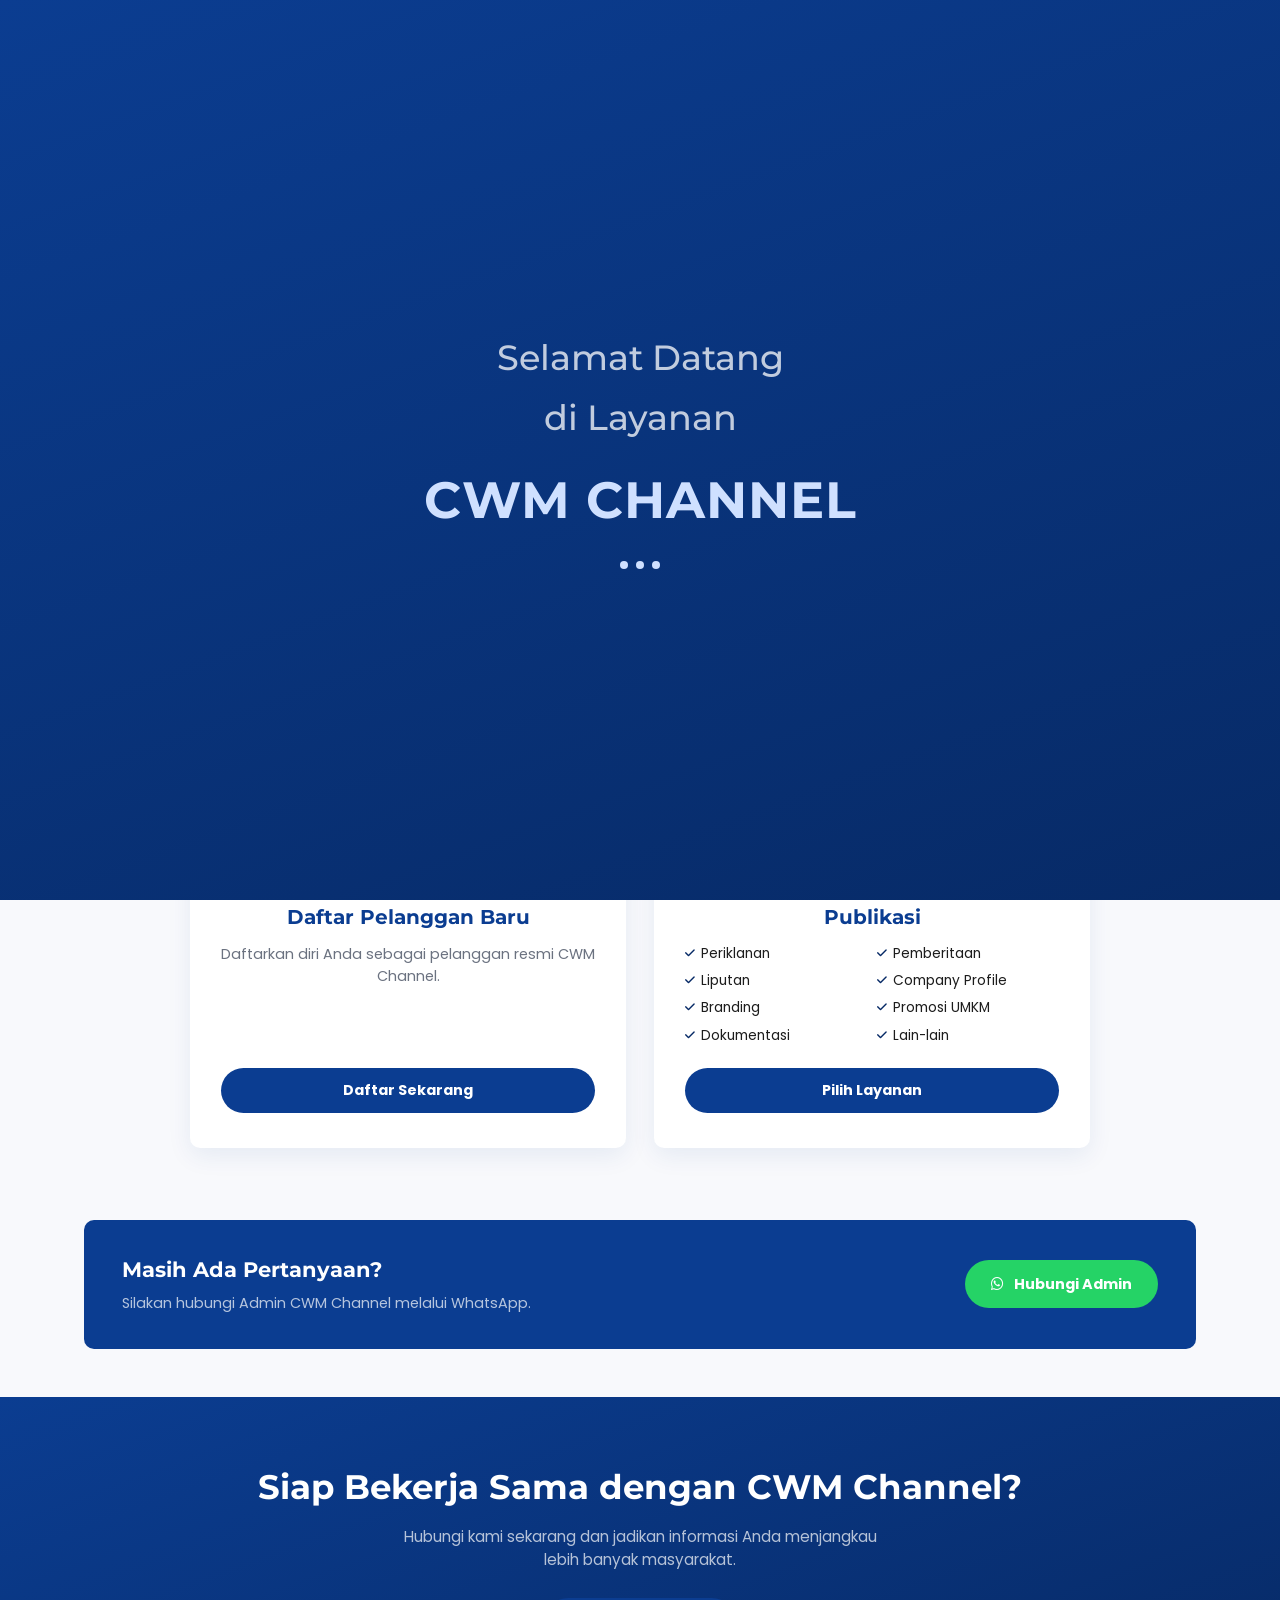
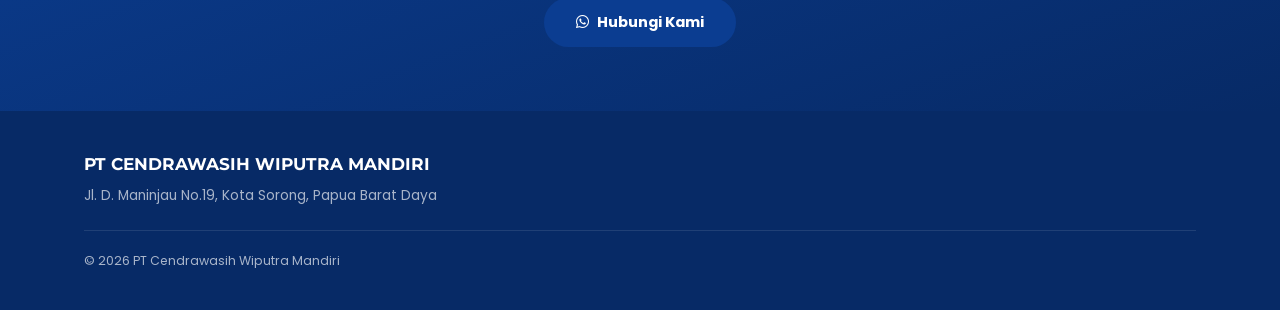
<file: layanan.html>
<!DOCTYPE html>
<html lang="id">
<head>
<meta charset="UTF-8">
<meta name="viewport" content="width=device-width, initial-scale=1.0">
<title>Layanan - CWM Channel</title>

<link rel="preconnect" href="https://fonts.googleapis.com">
<link rel="preconnect" href="https://fonts.gstatic.com" crossorigin>
<link href="https://fonts.googleapis.com/css2?family=Poppins:wght@300;400;500;600;700&family=Montserrat:wght@500;600;700;800&display=swap" rel="stylesheet">
<link rel="stylesheet" href="https://cdnjs.cloudflare.com/ajax/libs/font-awesome/6.7.1/css/all.min.css">

<style>
  :root{
    --navy: #0b3d91;
    --navy-deep: #072a66;
    --steel: #1856c9;
    --amber: #0b3d91;
    --amber-deep: #072a66;
    --cream: #f8f9fc;
    --paper: #FFFFFF;
    --ink: #1C1C1C;
    --muted: #6B7280;
    --line: #E3DFD4;
    --radius: 10px;
    --shadow: 0 8px 24px rgba(11,61,145,0.08);
    --font-display: "Montserrat", sans-serif;
    --font-body: "Poppins", sans-serif;
    --font-mono: "Poppins", sans-serif;
  }
  *{ box-sizing:border-box; }
  html{ scroll-behavior:smooth; }
  body{
    margin:0;
    font-family: var(--font-body);
    background: var(--cream);
    color: var(--ink);
    line-height:1.55;
  }
  img{ max-width:100%; display:block; }
  a{ color:inherit; text-decoration:none; }
  ul{ list-style:none; margin:0; padding:0; }
  .container{ width:100%; max-width:1160px; margin:0 auto; padding:0 24px; }
  .hidden{ display:none !important; }
  :focus-visible{ outline:3px solid var(--amber); outline-offset:2px; }
  button{ font-family:inherit; }

  /* ============ SPLASH ============ */
  #splash-screen{
    position:fixed; inset:0; z-index:200;
    background: linear-gradient(160deg, var(--navy) 0%, var(--navy-deep) 100%);
    display:flex; align-items:center; justify-content:center;
    transition: opacity .5s ease;
    cursor:pointer;
  }
  #splash-screen.hide{ opacity:0; pointer-events:none; }
  .splash-content{ text-align:center; color:#fff; }
  .splash-content h1{
    font-family: var(--font-display);
    font-size: clamp(1.6rem, 4vw, 2.2rem);
    margin:0 0 6px;
    font-weight:500;
    color: rgba(255,255,255,0.75);
  }
  .splash-content h2{
    font-family: var(--font-display);
    font-size: clamp(1.6rem, 4vw, 2.2rem);
    margin:0 0 6px;
    font-weight:500;
    color: rgba(255,255,255,0.75);
  }
  .splash-content h3{
    font-family: var(--font-display);
    font-size: clamp(2.2rem, 6vw, 3.2rem);
    margin:14px 0 0;
    font-weight:700;
    letter-spacing:1px;
    color: #cfe0ff;
  }
  .splash-content .dots{ margin-top:22px; display:flex; gap:8px; justify-content:center; }
  .splash-content .dots span{
    width:8px; height:8px; border-radius:50%; background: #cfe0ff;
    animation: dot-pulse 1.2s ease-in-out infinite;
  }
  .splash-content .dots span:nth-child(2){ animation-delay:.15s; }
  .splash-content .dots span:nth-child(3){ animation-delay:.3s; }
  @keyframes dot-pulse{ 0%,80%,100%{ opacity:.25; transform:scale(.8);} 40%{ opacity:1; transform:scale(1);} }
  @media (prefers-reduced-motion: reduce){
    #splash-screen{ display:none; }
    .splash-content .dots span{ animation:none; }
  }

  /* ============ HEADER ============ */
  .header{ background: var(--navy); position:sticky; top:0; z-index:50; box-shadow:0 2px 12px rgba(0,0,0,0.15); }
  .header-container{ display:flex; align-items:center; justify-content:space-between; padding-top:16px; padding-bottom:16px; position:relative; }
  .brand a{ font-family: var(--font-display); font-weight:700; font-size:1.4rem; color:#fff; letter-spacing:.5px; }
  .navbar ul{ display:flex; gap:8px; flex-wrap:wrap; }
  .navbar a{ display:inline-block; padding:8px 16px; border-radius:999px; font-weight:600; font-size:.92rem; color:rgba(255,255,255,0.75); transition: background .2s ease, color .2s ease; }
  .navbar a:hover{ color:#fff; background:rgba(255,255,255,0.08); }
  .navbar a.active{ color: #fff; background: var(--amber); }
  .nav-toggle{ display:none; background:none; border:1px solid rgba(255,255,255,0.3); border-radius:8px; width:42px; height:38px; color:#fff; font-size:1.15rem; cursor:pointer; }

  /* ============ HERO ============ */
  .layanan-hero{ background: linear-gradient(160deg, var(--navy) 0%, var(--navy-deep) 100%); color:#fff; padding:64px 0 72px; text-align:center; }
  .hero-wrapper{ max-width:640px; margin:0 auto; display:flex; flex-direction:column; align-items:center; }
  .hero-badge{
    display:inline-flex; align-items:center; gap:8px;
    font-family: var(--font-mono); font-size:.75rem; letter-spacing:1px; text-transform:uppercase;
    color: #fff; background: var(--amber);
    padding:6px 16px; border-radius:999px; margin-bottom:22px; font-weight:600;
  }
  .layanan-hero h1{ font-family: var(--font-display); font-weight:600; font-size:clamp(2rem,4.5vw,2.9rem); margin:0 0 16px; }
  .layanan-hero p{ color: rgba(255,255,255,0.75); margin:0 0 30px; font-size:1rem; }
  .hero-button{
    display:inline-flex; align-items:center; gap:8px;
    background: var(--amber); color: #fff; font-weight:700;
    padding:13px 30px; border-radius:999px; font-size:.95rem;
    transition: background .2s ease, transform .2s ease;
  }
  .hero-button:hover{ background: var(--amber-deep); transform: translateY(-2px); }

  /* ============ SECTION TITLE (reusable) ============ */
  .section-title{ text-align:center; max-width:560px; margin:0 auto 44px; }
  .section-title span{
    display:inline-block; font-family: var(--font-mono); font-size:.75rem; letter-spacing:2px; text-transform:uppercase;
    color: var(--amber-deep); margin-bottom:10px; font-weight:600;
  }
  .section-title h2{ font-family: var(--font-display); font-size:clamp(1.6rem,3vw,2rem); margin:0 0 12px; color: var(--navy); }
  .section-title p{ color: var(--muted); font-size:.95rem; margin:0; }

  /* ============ LAYANAN CARDS ============ */
  .layanan-section{ padding:72px 0; }
  .layanan-grid{ display:grid; grid-template-columns:repeat(2, 1fr); gap:28px; max-width:900px; margin:0 auto; }
  .service-card{
    background:#fff; border-radius: var(--radius); box-shadow: var(--shadow);
    padding:34px 30px; text-align:center; display:flex; flex-direction:column; align-items:center;
    border:1px solid transparent; transition: transform .2s ease, box-shadow .2s ease, border-color .2s ease;
  }
  .service-card:hover{ transform: translateY(-5px); box-shadow:0 16px 34px rgba(11,61,145,0.14); border-color: rgba(11,61,145,0.4); }
  .service-card i{
    width:64px; height:64px; border-radius:50%; background: rgba(11,61,145,0.15);
    color: var(--amber-deep); display:flex; align-items:center; justify-content:center;
    font-size:1.5rem; margin-bottom:18px;
  }
  .service-card h3{ font-family: var(--font-display); font-size:1.25rem; margin:0 0 10px; color: var(--navy); }
  .service-card p{ color: var(--muted); font-size:.9rem; margin:0 0 22px; }
  .service-card ul{ text-align:left; width:100%; margin:0 0 22px; display:grid; grid-template-columns:1fr 1fr; gap:6px 10px; }
  .service-card ul li{ font-size:.86rem; color: var(--ink); display:flex; align-items:center; gap:6px; }
  .service-card ul li::before{ content:"\f00c"; font-family:"Font Awesome 6 Free"; font-weight:900; color: var(--amber-deep); font-size:.7rem; }
  .service-card button{
    margin-top:auto; width:100%; border:none; background: var(--navy); color:#fff; font-weight:700;
    padding:12px 20px; border-radius:999px; cursor:pointer; font-size:.9rem; transition: background .2s ease;
  }
  .service-card button:hover{ background: var(--steel); }

  /* ============ FORM SECTIONS ============ */
  .form-section{ padding:72px 0; background:#fff; border-top:1px solid var(--line); }
  .form-card{ background: var(--cream); border:1px solid var(--line); border-radius: var(--radius); padding:28px 30px; margin-bottom:22px; }
  .form-card h3{ font-family: var(--font-display); font-size:1.1rem; margin:0 0 20px; display:flex; align-items:center; gap:10px; color: var(--navy); }
  .form-card h3 i{ color: var(--amber-deep); }
  .form-grid{ display:grid; grid-template-columns:1fr 1fr; gap:18px 22px; }
  .input-group{ display:flex; flex-direction:column; gap:6px; }
  .input-group.full{ grid-column:1/-1; }
  .input-group label{ font-size:.85rem; font-weight:600; color: var(--navy); }
  .input-group label span{ color:#C0392B; }
  .input-group input, .input-group textarea{
    border:1px solid var(--line); border-radius:8px; padding:11px 14px; font-family: var(--font-body);
    font-size:.92rem; background:#fff; color: var(--ink); transition: border-color .2s ease;
  }
  .input-group input:focus, .input-group textarea:focus{ border-color: var(--amber); }
  .input-group input[readonly]{ background:#F0EEE7; color: var(--muted); }
  .input-group small{ font-size:.76rem; color: var(--muted); }
  .checkbox-group{ display:flex; gap:12px; align-items:flex-start; }
  .checkbox-group input{ margin-top:4px; width:18px; height:18px; accent-color: var(--amber-deep); flex:0 0 auto; }
  .checkbox-group label{ font-size:.86rem; color: var(--muted); line-height:1.5; }
  .info-box{ display:flex; gap:12px; align-items:flex-start; background: rgba(11,61,145,0.12); border:1px solid rgba(11,61,145,0.4); border-radius:8px; padding:16px 18px; }
  .info-box i{ color: var(--amber-deep); margin-top:2px; }
  .info-box p{ margin:0; font-size:.86rem; color: var(--navy); }
  .submit-area{ text-align:center; margin-top:8px; }
  .submit-btn{
    display:inline-flex; align-items:center; gap:10px; border:none; background: var(--amber); color: #fff;
    font-weight:700; padding:14px 34px; border-radius:999px; cursor:pointer; font-size:.95rem; transition: background .2s ease, transform .2s ease;
  }
  .submit-btn:hover{ background: var(--amber-deep); transform: translateY(-2px); }
  .field-error{ font-size:.76rem; color:#C0392B; display:none; }
  .input-group.error input, .input-group.error textarea{ border-color:#C0392B; }
  .input-group.error .field-error{ display:block; }

  /* ============ MODAL ============ */
  .modal{
    position:fixed; inset:0; background: rgba(7,42,102,0.6); display:none; align-items:flex-start; justify-content:center;
    padding:40px 20px; overflow-y:auto; z-index:100;
  }
  .modal.open{ display:flex; }
  .modal-content{ background:#fff; max-width:760px; width:100%; border-radius: var(--radius); padding:34px 36px 30px; position:relative; box-shadow:0 30px 60px rgba(0,0,0,0.3); }
  .close-modal{
    position:absolute; top:18px; right:18px; width:36px; height:36px; border-radius:50%; border:1px solid var(--line);
    background: var(--cream); cursor:pointer; font-size:1rem; color: var(--navy);
  }
  .modal-header{ text-align:center; margin-bottom:26px; }
  .modal-icon{
    width:56px; height:56px; border-radius:50%; background: rgba(11,61,145,0.15); color: var(--amber-deep);
    display:flex; align-items:center; justify-content:center; font-size:1.3rem; margin:0 auto 14px;
  }
  .modal-header span{ font-family: var(--font-mono); font-size:.75rem; letter-spacing:1.5px; text-transform:uppercase; color: var(--amber-deep); font-weight:600; }
  .modal-header h2{ font-family: var(--font-display); font-size:1.5rem; margin:8px 0 10px; color: var(--navy); }
  .modal-header p{ color: var(--muted); font-size:.88rem; margin:0; max-width:440px; margin:0 auto; }
  .service-option-grid{ display:grid; grid-template-columns:repeat(4, 1fr); gap:14px; margin-bottom:26px; }
  .service-option input{ position:absolute; opacity:0; }
  .option-card{
    border:1.5px solid var(--line); border-radius:10px; padding:18px 12px; text-align:center; cursor:pointer;
    transition: border-color .2s ease, background .2s ease;
  }
  .option-card i{ font-size:1.2rem; color: var(--amber-deep); margin-bottom:10px; display:block; }
  .option-card h4{ font-size:.85rem; margin:0 0 6px; color: var(--navy); }
  .option-card p{ font-size:.74rem; color: var(--muted); margin:0; }
  .service-option input:checked + .option-card{ border-color: var(--amber); background: rgba(11,61,145,0.1); }
  .modal-footer{ text-align:center; }
  .continue-btn{
    display:inline-flex; align-items:center; gap:8px; border:none; background: var(--navy); color:#fff; font-weight:700;
    padding:13px 30px; border-radius:999px; cursor:pointer; font-size:.9rem; transition: background .2s ease;
  }
  .continue-btn:hover{ background: var(--steel); }
  .continue-btn:disabled{ opacity:.5; cursor:not-allowed; }
  .modal-note{ font-size:.78rem; color:#C0392B; margin-top:12px; display:none; }
  .modal-note.show{ display:block; }

  /* ============ SUCCESS ============ */
  .success-section{ padding:72px 0; background: var(--cream); }
  .success-card{ max-width:560px; margin:0 auto; background:#fff; border-radius: var(--radius); box-shadow: var(--shadow); padding:44px 40px; text-align:center; }
  .success-icon{ font-size:3rem; color:#2E9E5B; margin-bottom:14px; }
  .success-card h2{ font-family: var(--font-display); font-size:1.7rem; margin:0 0 6px; color: var(--navy); }
  .success-card h3{ font-size:1rem; font-weight:600; color: var(--muted); margin:0 0 18px; }
  .success-card > p{ color: var(--muted); font-size:.92rem; margin:0 0 22px; }
  .success-message{ background: var(--cream); border-radius:8px; padding:18px 20px; text-align:left; margin-bottom:26px; }
  .success-message h4{ font-family: var(--font-display); font-size:.98rem; margin:0 0 8px; color: var(--navy); }
  .success-message p{ font-size:.86rem; color: var(--muted); margin:0; }
  .success-button{ display:flex; gap:12px; justify-content:center; flex-wrap:wrap; }
  .success-button a{
    display:inline-flex; align-items:center; gap:8px; padding:12px 26px; border-radius:999px; font-weight:700; font-size:.88rem;
    transition: background .2s ease, transform .2s ease;
  }
  .success-button a.primary{ background: var(--amber); color: #fff; }
  .success-button a.primary:hover{ background: var(--amber-deep); transform: translateY(-2px); }
  .success-button a.ghost{ background: var(--cream); color: var(--navy); border:1px solid var(--line); }
  .success-button a.ghost:hover{ border-color: var(--amber); }

  /* ============ STATUS ============ */
  .status-section{ padding:72px 0; }
  .status-card{ max-width:720px; margin:0 auto; background:#fff; border-radius: var(--radius); box-shadow: var(--shadow); padding:32px 34px; }
  .status-header{ display:flex; align-items:center; gap:16px; margin-bottom:32px; }
  .status-icon{ width:52px; height:52px; border-radius:50%; display:flex; align-items:center; justify-content:center; font-size:1.2rem; flex:0 0 auto; }
  .status-icon.waiting{ background: rgba(11,61,145,0.15); color: var(--amber-deep); }
  .status-header h3{ font-family: var(--font-display); font-size:1.1rem; margin:0 0 4px; color: var(--navy); }
  .status-header p{ margin:0; font-size:.85rem; color: var(--muted); }
  .status-progress{ display:flex; align-items:center; }
  .progress-item{ display:flex; flex-direction:column; align-items:center; gap:8px; flex:0 0 auto; width:76px; }
  .progress-item .circle{
    width:34px; height:34px; border-radius:50%; background: var(--cream); border:2px solid var(--line);
    display:flex; align-items:center; justify-content:center; font-family: var(--font-mono); font-weight:600; font-size:.85rem; color: var(--muted);
  }
  .progress-item.active .circle{ background: var(--amber); border-color: var(--amber); color: #fff; }
  .progress-item span{ font-size:.72rem; text-align:center; color: var(--muted); }
  .progress-item.active span{ color: var(--navy); font-weight:600; }
  .status-progress .line{ flex:1; height:2px; background: var(--line); margin-bottom:26px; }

  /* ============ CTA ADMIN ============ */
  .cta-admin{ padding:0 0 24px; }
  .cta-admin-box{
    background: var(--navy); color:#fff; border-radius: var(--radius); padding:34px 38px;
    display:flex; align-items:center; justify-content:space-between; gap:20px; flex-wrap:wrap;
  }
  .cta-admin-box h2{ font-family: var(--font-display); font-size:1.3rem; margin:0 0 6px; }
  .cta-admin-box p{ margin:0; color: rgba(255,255,255,0.7); font-size:.9rem; }
  .wa-admin{
    display:inline-flex; align-items:center; gap:10px; background:#25D366; color:#fff; font-weight:700;
    padding:13px 26px; border-radius:999px; font-size:.9rem; transition: background .2s ease, transform .2s ease;
  }
  .wa-admin:hover{ background:#1EBE5A; transform: translateY(-2px); }

  /* ============ CTA GENERAL ============ */
  .cta{ background: linear-gradient(160deg, var(--navy) 0%, var(--navy-deep) 100%); color:#fff; text-align:center; padding:64px 0; margin-top:24px; }
  .cta h2{ font-family: var(--font-display); font-size:clamp(1.5rem,3vw,2.1rem); margin:0 0 12px; }
  .cta p{ color: rgba(255,255,255,0.7); max-width:480px; margin:0 auto 26px; font-size:.95rem; }
  .cta a{
    display:inline-flex; align-items:center; gap:8px; background: var(--amber); color: #fff; font-weight:700;
    padding:13px 32px; border-radius:999px; font-size:.92rem; transition: background .2s ease, transform .2s ease;
  }
  .cta a:hover{ background: var(--amber-deep); transform: translateY(-2px); }

  /* ============ FOOTER ============ */
  .footer{ background: var(--navy-deep); color: rgba(255,255,255,0.65); padding:40px 0; }
  .footer-company{ font-family: var(--font-display); color:#fff; font-size:1.05rem; margin:0 0 8px; }
  .footer-address{ font-size:.86rem; margin:0; max-width:420px; }
  .footer-bottom{ margin-top:24px; padding-top:20px; border-top:1px solid rgba(255,255,255,0.1); font-size:.78rem; }

  /* ============ RESPONSIVE ============ */
  @media (max-width: 860px){
    .layanan-grid{ grid-template-columns:1fr; }
    .form-grid{ grid-template-columns:1fr; }
    .service-option-grid{ grid-template-columns:repeat(2, 1fr); }
    .cta-admin-box{ flex-direction:column; text-align:center; }
  }
  @media (max-width: 680px){
    .navbar{ position:absolute; top:100%; left:0; right:0; background: var(--navy); display:none; flex-direction:column; padding:8px 24px 20px; }
    .navbar.open{ display:flex; }
    .navbar ul{ flex-direction:column; gap:4px; }
    .navbar a{ display:block; }
    .nav-toggle{ display:block; }
    .service-option-grid{ grid-template-columns:1fr 1fr; }
    .status-progress{ overflow-x:auto; }
  }
</style>
</head>

<body>

<!-- ============ SPLASH SCREEN ============ -->
<div id="splash-screen">
  <div class="splash-content">
    <h1>Selamat Datang</h1>
    <h2>di Layanan</h2>
    <h3>CWM CHANNEL</h3>
    <div class="dots"><span></span><span></span><span></span></div>
  </div>
</div>

<!-- ============ HEADER ============ -->
<header class="header">
  <div class="container header-container">
    <div class="brand"><a href="index.html">CWM CHANNEL</a></div>
    <nav class="navbar" id="navbar">
      <ul>
        <li><a href="index.html">Home</a></li>
        <li><a href="profil.html">Profil</a></li>
        <li><a href="berita.html">Berita</a></li>
        <li><a href="live.html">Live TV</a></li>
        <li><a class="active" href="layanan.html">Layanan</a></li>
        <li><a href="pengaduan.html">Pengaduan</a></li>
      </ul>
    </nav>
    <button class="nav-toggle" id="navToggle" aria-label="Buka menu navigasi"><i class="fa-solid fa-bars"></i></button>
  </div>
</header>

<!-- ============ HERO ============ -->
<section class="layanan-hero">
  <div class="container hero-wrapper">
    <span class="hero-badge"><i class="fa-solid fa-circle-check"></i> Portal Layanan Digital</span>
    <h1>Layanan CWM Channel</h1>
    <p>Kami menyediakan berbagai layanan publikasi, promosi, peliputan, dan media informasi bagi pemerintah, perusahaan, UMKM, organisasi, maupun masyarakat umum.</p>
    <a href="#layanan-card" class="hero-button"><i class="fa-solid fa-arrow-down"></i> Mulai Sekarang</a>
  </div>
</section>

<!-- ============ LAYANAN ============ -->
<section id="layanan-card" class="layanan-section">
  <div class="container">
    <div class="section-title">
      <span>Layanan Kami</span>
      <h2>Pilih Layanan yang Anda Butuhkan</h2>
      <p>Dua pintu masuk utama untuk mulai bekerja sama dengan CWM Channel.</p>
    </div>

    <div class="layanan-grid">

      <div class="service-card">
        <i class="fa-solid fa-user-plus"></i>
        <h3>Daftar Pelanggan Baru</h3>
        <p>Daftarkan diri Anda sebagai pelanggan resmi CWM Channel.</p>
        <button id="btnDaftar" type="button">Daftar Sekarang</button>
      </div>

      <div class="service-card">
        <i class="fa-solid fa-bullhorn"></i>
        <h3>Publikasi</h3>
        <ul>
          <li>Periklanan</li>
          <li>Pemberitaan</li>
          <li>Liputan</li>
          <li>Company Profile</li>
          <li>Branding</li>
          <li>Promosi UMKM</li>
          <li>Dokumentasi</li>
          <li>Lain-lain</li>
        </ul>
        <button id="btnPublikasi" type="button">Pilih Layanan</button>
      </div>

    </div>
  </div>
</section>

<!-- ============ FORM PENDAFTARAN PELANGGAN ============ -->
<section id="form-pelanggan" class="form-section hidden">
  <div class="container">
    <div class="section-title">
      <span>Pendaftaran Pelanggan</span>
      <h2>Form Pendaftaran Pelanggan Baru</h2>
      <p>Silakan lengkapi formulir berikut untuk menjadi pelanggan resmi layanan CWM Channel. Pastikan seluruh data yang Anda masukkan benar agar proses verifikasi berjalan lancar.</p>
    </div>

    <form id="customerForm" novalidate>

      <div class="form-card">
        <h3><i class="fa-solid fa-user"></i> Data Pribadi</h3>
        <div class="form-grid">
          <div class="input-group" data-field="nama">
            <label for="nama">Nama Lengkap <span>*</span></label>
            <input type="text" id="nama" name="nama" placeholder="Masukkan nama lengkap" required>
            <small class="field-error">Nama lengkap wajib diisi.</small>
          </div>
          <div class="input-group" data-field="nik">
            <label for="nik">NIK <span>*</span></label>
            <input type="text" id="nik" name="nik" inputmode="numeric" maxlength="16" placeholder="Masukkan 16 digit NIK" required>
            <small class="field-error">NIK harus terdiri dari 16 digit angka.</small>
          </div>
          <div class="input-group" data-field="wa">
            <label for="wa">Nomor HP / WhatsApp Aktif <span>*</span></label>
            <input type="tel" id="wa" name="wa" placeholder="08xxxxxxxxxx" required>
            <small class="field-error">Masukkan nomor WhatsApp yang valid.</small>
          </div>
          <div class="input-group" data-field="email">
            <label for="email">Email Aktif <span>*</span></label>
            <input type="email" id="email" name="email" placeholder="nama@email.com" required>
            <small class="field-error">Masukkan alamat email yang valid.</small>
          </div>
        </div>
      </div>

      <div class="form-card">
        <h3><i class="fa-solid fa-location-dot"></i> Alamat Tempat Tinggal</h3>
        <div class="form-grid">
          <div class="input-group full" data-field="jalan">
            <label for="jalan">Jalan <span>*</span></label>
            <input type="text" id="jalan" name="jalan" placeholder="Contoh: Jl. Basuki Rahmat No.10" required>
            <small class="field-error">Alamat jalan wajib diisi.</small>
          </div>
          <div class="input-group" data-field="rt">
            <label for="rt">RT <span>*</span></label>
            <input type="text" id="rt" name="rt" placeholder="001" required>
            <small class="field-error">RT wajib diisi.</small>
          </div>
          <div class="input-group" data-field="rw">
            <label for="rw">RW <span>*</span></label>
            <input type="text" id="rw" name="rw" placeholder="002" required>
            <small class="field-error">RW wajib diisi.</small>
          </div>
          <div class="input-group" data-field="kelurahan">
            <label for="kelurahan">Kelurahan <span>*</span></label>
            <input type="text" id="kelurahan" name="kelurahan" required>
            <small class="field-error">Kelurahan wajib diisi.</small>
          </div>
          <div class="input-group" data-field="kecamatan">
            <label for="kecamatan">Kecamatan <span>*</span></label>
            <input type="text" id="kecamatan" name="kecamatan" required>
            <small class="field-error">Kecamatan wajib diisi.</small>
          </div>
          <div class="input-group" data-field="kota">
            <label for="kota">Kota / Kabupaten <span>*</span></label>
            <input type="text" id="kota" name="kota" required>
            <small class="field-error">Kota/Kabupaten wajib diisi.</small>
          </div>
          <div class="input-group" data-field="provinsi">
            <label for="provinsi">Provinsi <span>*</span></label>
            <input type="text" id="provinsi" name="provinsi" value="Papua Barat Daya" required>
            <small class="field-error">Provinsi wajib diisi.</small>
          </div>
          <div class="input-group">
            <label for="negara">Negara</label>
            <input type="text" id="negara" value="Indonesia" readonly>
          </div>
        </div>
      </div>

      <div class="form-card">
        <h3><i class="fa-solid fa-map-location-dot"></i> Lokasi (Opsional)</h3>
        <div class="input-group">
          <label for="shareloc">Link Share Location Google Maps</label>
          <input type="url" id="shareloc" name="shareloc" placeholder="https://maps.app.goo.gl/...">
          <small>Bagikan lokasi rumah atau lokasi pemasangan layanan (opsional).</small>
        </div>
      </div>

      <div class="form-card">
        <div class="checkbox-group">
          <input type="checkbox" id="agree" required>
          <label for="agree">Saya menyatakan bahwa seluruh data yang saya isi adalah benar dan dapat dipertanggungjawabkan. Saya bersedia dihubungi oleh Admin CWM Channel melalui WhatsApp maupun Email untuk proses verifikasi pendaftaran pelanggan.</label>
        </div>
      </div>

      <div class="submit-area">
        <button type="submit" class="submit-btn"><i class="fa-solid fa-paper-plane"></i> Daftar Sekarang</button>
      </div>
    </form>
  </div>
</section>

<!-- ============ POPUP LAYANAN PUBLIKASI ============ -->
<div id="popupPublikasi" class="modal">
  <div class="modal-content">
    <button class="close-modal" id="closeModal" aria-label="Tutup"><i class="fa-solid fa-xmark"></i></button>

    <div class="modal-header">
      <div class="modal-icon"><i class="fa-solid fa-bullhorn"></i></div>
      <span>Layanan Publikasi</span>
      <h2>Pilih Jenis Layanan</h2>
      <p>Silakan pilih layanan publikasi yang ingin Anda gunakan, lalu klik tombol <strong>Lanjutkan</strong>.</p>
    </div>

    <div class="service-option-grid" id="serviceOptionGrid">
      <label class="service-option">
        <input type="radio" name="layanan" value="Pemberitaan">
        <div class="option-card"><i class="fa-solid fa-newspaper"></i><h4>Pemberitaan</h4><p>Publikasi berita dan informasi.</p></div>
      </label>
      <label class="service-option">
        <input type="radio" name="layanan" value="Periklanan">
        <div class="option-card"><i class="fa-solid fa-bullhorn"></i><h4>Periklanan</h4><p>Promosi produk dan jasa.</p></div>
      </label>
      <label class="service-option">
        <input type="radio" name="layanan" value="Liputan">
        <div class="option-card"><i class="fa-solid fa-video"></i><h4>Liputan</h4><p>Liputan kegiatan, seminar, event.</p></div>
      </label>
      <label class="service-option">
        <input type="radio" name="layanan" value="Company Profile">
        <div class="option-card"><i class="fa-solid fa-building"></i><h4>Company Profile</h4><p>Video profil perusahaan/instansi.</p></div>
      </label>
      <label class="service-option">
        <input type="radio" name="layanan" value="Branding">
        <div class="option-card"><i class="fa-solid fa-star"></i><h4>Branding</h4><p>Bangun citra usaha Anda.</p></div>
      </label>
      <label class="service-option">
        <input type="radio" name="layanan" value="Promosi UMKM">
        <div class="option-card"><i class="fa-solid fa-store"></i><h4>Promosi UMKM</h4><p>Promosikan produk UMKM.</p></div>
      </label>
      <label class="service-option">
        <input type="radio" name="layanan" value="Dokumentasi">
        <div class="option-card"><i class="fa-solid fa-camera"></i><h4>Dokumentasi</h4><p>Foto &amp; video dokumentasi.</p></div>
      </label>
      <label class="service-option">
        <input type="radio" name="layanan" value="Lainnya">
        <div class="option-card"><i class="fa-solid fa-ellipsis"></i><h4>Lainnya</h4><p>Layanan lain sesuai kebutuhan.</p></div>
      </label>
    </div>

    <div class="modal-footer">
      <button id="btnLanjutPublikasi" class="continue-btn" type="button"><i class="fa-solid fa-arrow-right"></i> Lanjutkan</button>
      <p class="modal-note" id="modalNote">Silakan pilih salah satu layanan terlebih dahulu.</p>
    </div>
  </div>
</div>

<!-- ============ FORM PUBLIKASI ============ -->
<section id="formPublikasi" class="form-section hidden">
  <div class="container">
    <div class="section-title">
      <span>Layanan Publikasi</span>
      <h2>Form Permohonan Layanan Publikasi</h2>
      <p>Lengkapi data berikut untuk mengajukan layanan publikasi di CWM Channel.</p>
    </div>

    <form id="publikasiForm" novalidate>

      <div class="form-card">
        <h3><i class="fa-solid fa-user"></i> Data Pemohon</h3>
        <div class="form-grid">
          <div class="input-group" data-field="namaPemohon">
            <label for="namaPemohon">Nama Lengkap <span>*</span></label>
            <input type="text" id="namaPemohon" required>
            <small class="field-error">Nama lengkap wajib diisi.</small>
          </div>
          <div class="input-group" data-field="waPemohon">
            <label for="waPemohon">Nomor WhatsApp <span>*</span></label>
            <input type="tel" id="waPemohon" required>
            <small class="field-error">Nomor WhatsApp wajib diisi.</small>
          </div>
          <div class="input-group" data-field="emailPemohon">
            <label for="emailPemohon">Email <span>*</span></label>
            <input type="email" id="emailPemohon" required>
            <small class="field-error">Masukkan email yang valid.</small>
          </div>
          <div class="input-group">
            <label for="jabatan">Jabatan</label>
            <input type="text" id="jabatan">
          </div>
        </div>
      </div>

      <div class="form-card">
        <h3><i class="fa-solid fa-building"></i> Data Instansi / Usaha</h3>
        <div class="form-grid">
          <div class="input-group" data-field="instansi">
            <label for="instansi">Nama Instansi / Perusahaan <span>*</span></label>
            <input type="text" id="instansi" required>
            <small class="field-error">Nama instansi wajib diisi.</small>
          </div>
          <div class="input-group">
            <label for="bidang">Bidang Usaha</label>
            <input type="text" id="bidang">
          </div>
          <div class="input-group full" data-field="alamatInstansi">
            <label for="alamatInstansi">Alamat Lengkap <span>*</span></label>
            <textarea id="alamatInstansi" rows="3" required></textarea>
            <small class="field-error">Alamat lengkap wajib diisi.</small>
          </div>
        </div>
      </div>

      <div class="form-card">
        <h3><i class="fa-solid fa-bullhorn"></i> Detail Layanan</h3>
        <div class="form-grid">
          <div class="input-group">
            <label for="jenisLayanan">Jenis Layanan</label>
            <input type="text" id="jenisLayanan" readonly>
          </div>
          <div class="input-group" data-field="tanggal">
            <label for="tanggal">Tanggal Pelaksanaan <span>*</span></label>
            <input type="date" id="tanggal" required>
            <small class="field-error">Tanggal pelaksanaan wajib diisi.</small>
          </div>
          <div class="input-group">
            <label for="waktu">Waktu Pelaksanaan</label>
            <input type="time" id="waktu">
          </div>
          <div class="input-group" data-field="lokasi">
            <label for="lokasi">Lokasi Kegiatan <span>*</span></label>
            <input type="text" id="lokasi" required>
            <small class="field-error">Lokasi kegiatan wajib diisi.</small>
          </div>
          <div class="input-group full" data-field="deskripsi">
            <label for="deskripsi">Deskripsi Kegiatan <span>*</span></label>
            <textarea id="deskripsi" rows="5" placeholder="Jelaskan secara singkat kegiatan atau layanan yang dibutuhkan." required></textarea>
            <small class="field-error">Deskripsi kegiatan wajib diisi.</small>
          </div>
        </div>
      </div>

      <div class="form-card">
        <h3><i class="fa-solid fa-paperclip"></i> Lampiran (Opsional)</h3>
        <div class="form-grid">
          <div class="input-group full">
            <label for="lampiran">Proposal / Brosur / Flyer / TOR / Rundown</label>
            <input type="file" id="lampiran">
          </div>
        </div>
      </div>

      <div class="form-card">
        <div class="info-box">
          <i class="fa-solid fa-circle-info"></i>
          <p>Setelah formulir dikirim, Admin CWM Channel akan menghubungi Anda melalui WhatsApp untuk proses konfirmasi, penjadwalan, dan penawaran harga layanan.</p>
        </div>
      </div>

      <div class="submit-area">
        <button type="submit" class="submit-btn"><i class="fa-solid fa-paper-plane"></i> Kirim Permohonan</button>
      </div>
    </form>
  </div>
</section>

<!-- ============ SUCCESS ============ -->
<section id="successSection" class="success-section hidden">
  <div class="container">
    <div class="success-card">
      <div class="success-icon"><i class="fa-solid fa-circle-check"></i></div>
      <h2>Terima Kasih</h2>
      <h3 id="successSubtitle">Permohonan Anda Berhasil Dikirim</h3>
      <p id="successText">Terima kasih telah mempercayakan layanan CWM Channel. Data Anda telah berhasil kami terima dan akan segera diproses oleh Admin CWM Channel.</p>
      <div class="success-message">
        <h4>Langkah Selanjutnya</h4>
        <p>Admin CWM Channel akan menghubungi Bapak/Ibu melalui WhatsApp untuk melakukan verifikasi data, konsultasi kebutuhan layanan, penawaran harga, hingga penjadwalan pelaksanaan.</p>
      </div>
      <div class="success-button">
        <a href="#statusSection" class="primary" id="btnLihatStatus"><i class="fa-solid fa-list-check"></i> Lihat Status</a>
        <a href="index.html" class="ghost"><i class="fa-solid fa-house"></i> Kembali ke Beranda</a>
      </div>
    </div>
  </div>
</section>

<!-- ============ STATUS PENDAFTARAN ============ -->
<section id="statusSection" class="status-section hidden">
  <div class="container">
    <div class="section-title">
      <span>Status</span>
      <h2>Status Permohonan Anda</h2>
      <p>Pantau proses permohonan layanan Anda.</p>
    </div>

    <div class="status-card">
      <div class="status-header">
        <div class="status-icon waiting"><i class="fa-solid fa-clock"></i></div>
        <div>
          <h3>Menunggu Verifikasi</h3>
          <p>Permohonan Anda sudah kami terima dan sedang menunggu antrian verifikasi Admin.</p>
        </div>
      </div>
      <div class="status-progress">
        <div class="progress-item active"><div class="circle">1</div><span>Form Dikirim</span></div>
        <div class="line"></div>
        <div class="progress-item"><div class="circle">2</div><span>Verifikasi</span></div>
        <div class="line"></div>
        <div class="progress-item"><div class="circle">3</div><span>Dihubungi Admin</span></div>
        <div class="line"></div>
        <div class="progress-item"><div class="circle">4</div><span>Selesai</span></div>
      </div>
    </div>
  </div>
</section>

<!-- ============ CTA ADMIN ============ -->
<section class="cta-admin">
  <div class="container">
    <div class="cta-admin-box">
      <div>
        <h2>Masih Ada Pertanyaan?</h2>
        <p>Silakan hubungi Admin CWM Channel melalui WhatsApp.</p>
      </div>
      <a href="#" class="wa-admin" id="waAdminBtn" target="_blank" rel="noopener"><i class="fa-brands fa-whatsapp"></i> Hubungi Admin</a>
    </div>
  </div>
</section>

<!-- ============ CTA GENERAL ============ -->
<section class="cta">
  <div class="container">
    <h2>Siap Bekerja Sama dengan CWM Channel?</h2>
    <p>Hubungi kami sekarang dan jadikan informasi Anda menjangkau lebih banyak masyarakat.</p>
    <a href="#" id="ctaWaBtn" target="_blank" rel="noopener"><i class="fa-brands fa-whatsapp"></i> Hubungi Kami</a>
  </div>
</section>

<!-- ============ FOOTER ============ -->
<footer class="footer">
  <div class="container">
    <h3 class="footer-company">PT CENDRAWASIH WIPUTRA MANDIRI</h3>
    <p class="footer-address">Jl. D. Maninjau No.19, Kota Sorong, Papua Barat Daya</p>
    <div class="footer-bottom">&copy; 2026 PT Cendrawasih Wiputra Mandiri</div>
  </div>
</footer>

<script>
  /* ============ GANTI NOMOR WHATSAPP ADMIN DI SINI ============ */
  const ADMIN_WA_NUMBER = "6281354156872"; // format: 62xxxxxxxxxx (tanpa + atau 0 di depan)

  document.getElementById("waAdminBtn").href =
    `https://wa.me/${ADMIN_WA_NUMBER}?text=${encodeURIComponent("Halo Admin CWM Channel, saya ingin bertanya mengenai layanan.")}`;
  document.getElementById("ctaWaBtn").href =
    `https://wa.me/${ADMIN_WA_NUMBER}?text=${encodeURIComponent("Halo Admin CWM Channel, saya tertarik untuk bekerja sama.")}`;

  /* ============ SPLASH SCREEN ============ */
  const splash = document.getElementById("splash-screen");
  const prefersReduced = window.matchMedia("(prefers-reduced-motion: reduce)").matches;
  function hideSplash(){
    splash.classList.add("hide");
    document.body.style.overflow = "";
    setTimeout(() => { splash.style.display = "none"; }, 500);
  }
  if (prefersReduced){
    splash.style.display = "none";
  } else {
    document.body.style.overflow = "hidden";
    window.addEventListener("load", () => { setTimeout(hideSplash, 1400); });
    splash.addEventListener("click", hideSplash);
  }

  /* ============ NAV TOGGLE ============ */
  document.getElementById("navToggle").addEventListener("click", () => {
    document.getElementById("navbar").classList.toggle("open");
  });

  /* ============ TAMPILKAN FORM: DAFTAR SEKARANG ============ */
  document.getElementById("btnDaftar").addEventListener("click", () => {
    const formPelanggan = document.getElementById("form-pelanggan");
    formPelanggan.classList.remove("hidden");
    formPelanggan.scrollIntoView({ behavior: "smooth", block: "start" });
  });

  /* ============ MODAL PUBLIKASI ============ */
  const popup = document.getElementById("popupPublikasi");
  const modalNote = document.getElementById("modalNote");
  let selectedLayanan = null;

  document.getElementById("btnPublikasi").addEventListener("click", () => {
    popup.classList.add("open");
    document.body.style.overflow = "hidden";
  });

  function closePopup(){
    popup.classList.remove("open");
    document.body.style.overflow = "";
  }
  document.getElementById("closeModal").addEventListener("click", closePopup);
  popup.addEventListener("click", (e) => { if (e.target === popup) closePopup(); });
  document.addEventListener("keydown", (e) => { if (e.key === "Escape" && popup.classList.contains("open")) closePopup(); });

  document.querySelectorAll('input[name="layanan"]').forEach(radio => {
    radio.addEventListener("change", () => {
      selectedLayanan = radio.value;
      modalNote.classList.remove("show");
    });
  });

  document.getElementById("btnLanjutPublikasi").addEventListener("click", () => {
    if (!selectedLayanan){
      modalNote.classList.add("show");
      return;
    }
    document.getElementById("jenisLayanan").value = selectedLayanan;
    closePopup();
    const formSection = document.getElementById("formPublikasi");
    formSection.classList.remove("hidden");
    formSection.scrollIntoView({ behavior: "smooth", block: "start" });
  });

  /* ============ VALIDASI SEDERHANA ============ */
  function markError(group, hasError){
    group.classList.toggle("error", hasError);
  }
  function validateForm(form){
    let valid = true;
    form.querySelectorAll(".input-group[data-field]").forEach(group => {
      const field = group.querySelector("input, textarea");
      if (!field) return;
      let hasError = false;
      if (field.hasAttribute("required") && !field.value.trim()) hasError = true;
      if (field.id === "nik" && field.value.trim() && !/^\d{16}$/.test(field.value.trim())) hasError = true;
      if (field.type === "email" && field.value.trim() && !/^[^\s@]+@[^\s@]+\.[^\s@]+$/.test(field.value.trim())) hasError = true;
      markError(group, hasError);
      if (hasError) valid = false;
    });
    return valid;
  }

  /* ============ SUKSES + STATUS ============ */
  function showSuccess({ subtitle, text }){
    document.getElementById("successSubtitle").textContent = subtitle;
    document.getElementById("successText").textContent = text;
    document.getElementById("successSection").classList.remove("hidden");
    document.getElementById("statusSection").classList.remove("hidden");
    document.getElementById("successSection").scrollIntoView({ behavior: "smooth", block: "start" });
  }

  /* ============ FORM PENDAFTARAN PELANGGAN ============ */
  document.getElementById("customerForm").addEventListener("submit", (e) => {
    e.preventDefault();
    if (!validateForm(e.target)){
      e.target.querySelector(".input-group.error input, .input-group.error textarea")?.focus();
      return;
    }
    document.getElementById("form-pelanggan").classList.add("hidden");
    showSuccess({
      subtitle: "Pendaftaran Pelanggan Berhasil Dikirim",
      text: "Terima kasih telah mendaftar sebagai pelanggan CWM Channel. Data Anda telah kami terima dan akan segera diverifikasi oleh Admin."
    });
  });

  /* ============ FORM PUBLIKASI ============ */
  document.getElementById("publikasiForm").addEventListener("submit", (e) => {
    e.preventDefault();
    if (!validateForm(e.target)){
      e.target.querySelector(".input-group.error input, .input-group.error textarea")?.focus();
      return;
    }
    document.getElementById("formPublikasi").classList.add("hidden");
    showSuccess({
      subtitle: "Permohonan Layanan Publikasi Berhasil Dikirim",
      text: `Terima kasih telah mengajukan layanan "${selectedLayanan}" di CWM Channel. Tim kami akan segera menghubungi Anda melalui WhatsApp.`
    });
  });
</script>

</body>
</html>
</file>
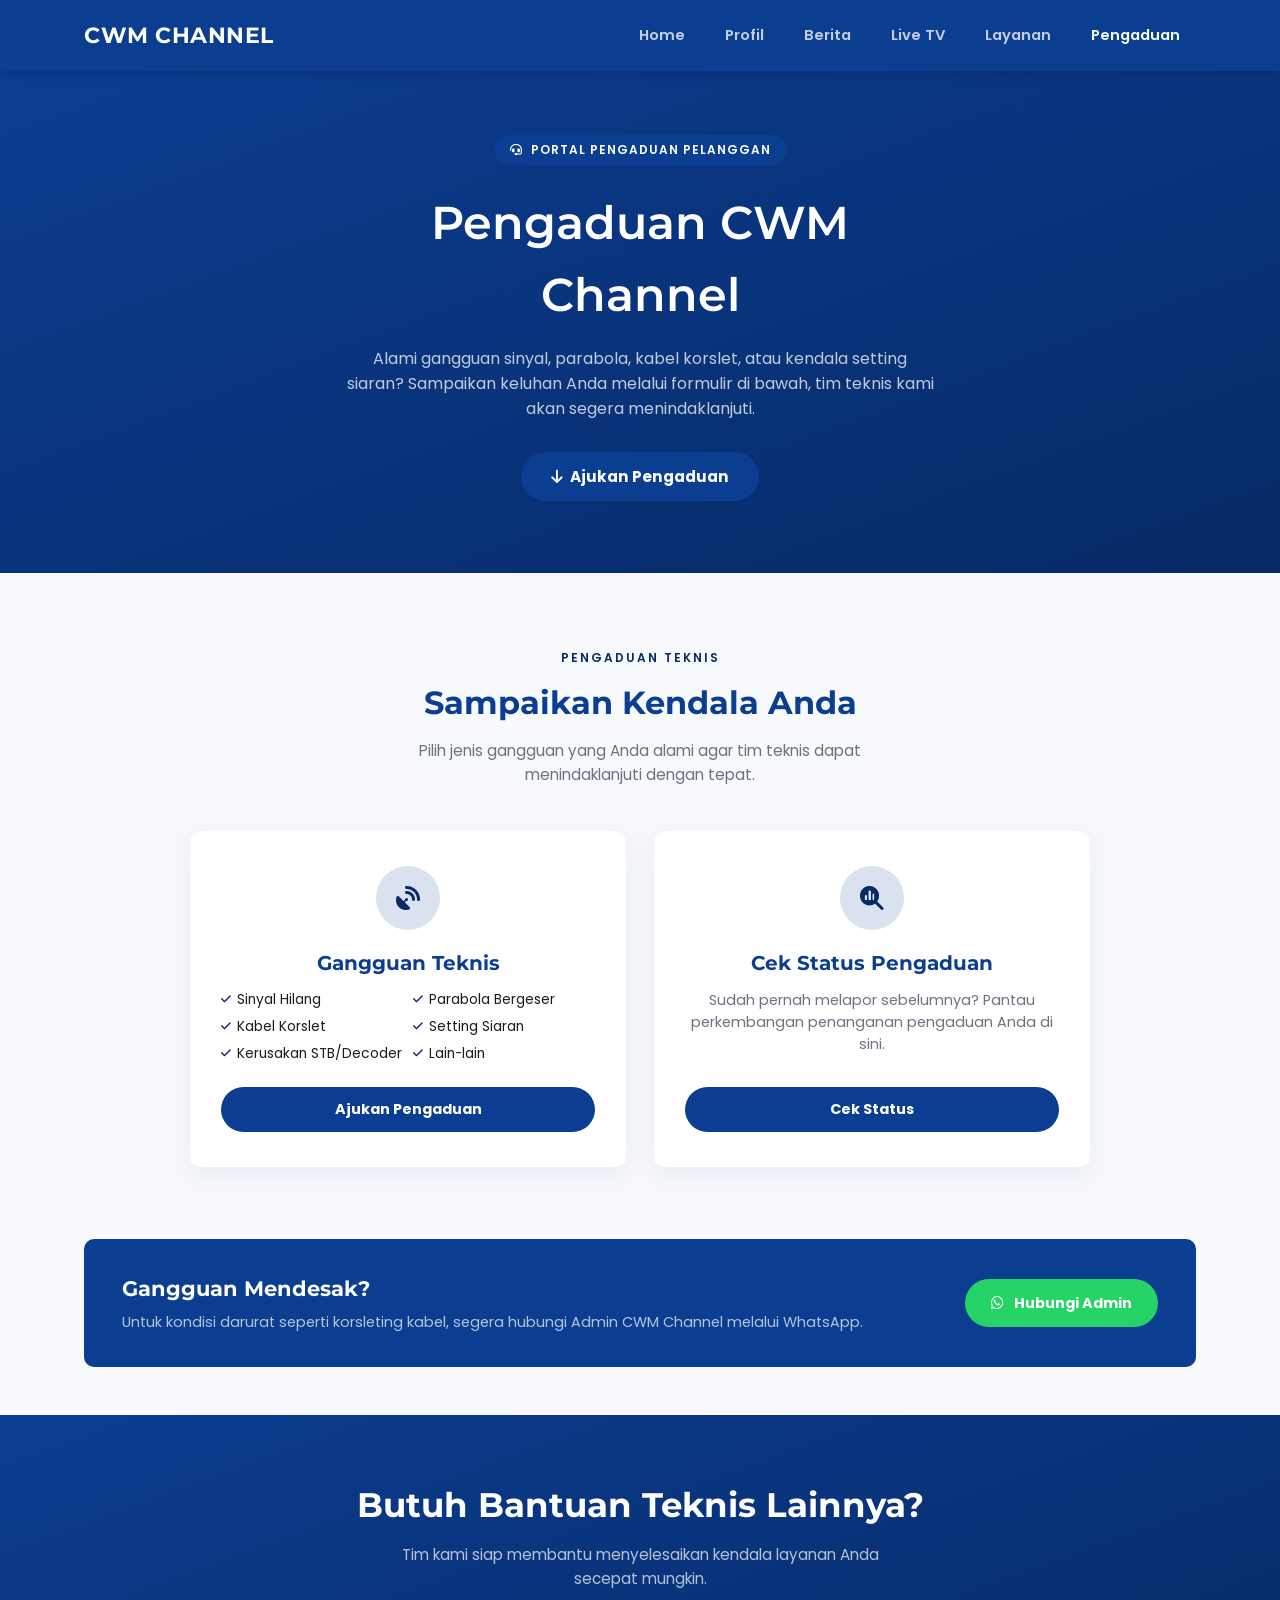
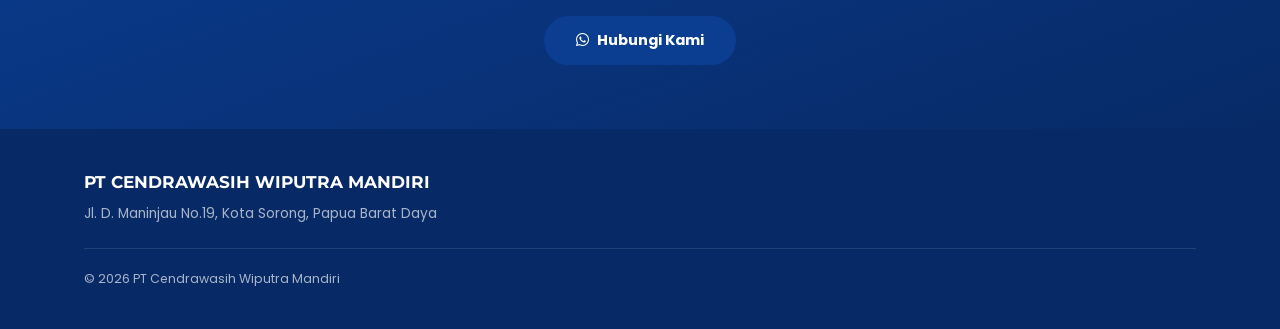
<file: pengaduan.html>
<!DOCTYPE html>
<html lang="id">
<head>
<meta charset="UTF-8">
<meta name="viewport" content="width=device-width, initial-scale=1.0">
<title>Pengaduan - CWM Channel</title>

<link rel="preconnect" href="https://fonts.googleapis.com">
<link rel="preconnect" href="https://fonts.gstatic.com" crossorigin>
<link href="https://fonts.googleapis.com/css2?family=Poppins:wght@300;400;500;600;700&family=Montserrat:wght@500;600;700;800&display=swap" rel="stylesheet">
<link rel="stylesheet" href="https://cdnjs.cloudflare.com/ajax/libs/font-awesome/6.7.1/css/all.min.css">

<style>
  :root{
    --navy: #0b3d91;
    --navy-deep: #072a66;
    --steel: #1856c9;
    --amber: #0b3d91;
    --amber-deep: #072a66;
    --cream: #f8f9fc;
    --paper: #FFFFFF;
    --ink: #1C1C1C;
    --muted: #6B7280;
    --line: #E3DFD4;
    --radius: 10px;
    --shadow: 0 8px 24px rgba(11,61,145,0.08);
    --font-display: "Montserrat", sans-serif;
    --font-body: "Poppins", sans-serif;
    --font-mono: "Poppins", sans-serif;
  }
  *{ box-sizing:border-box; }
  html{ scroll-behavior:smooth; }
  body{
    margin:0;
    font-family: var(--font-body);
    background: var(--cream);
    color: var(--ink);
    line-height:1.55;
  }
  img{ max-width:100%; display:block; }
  a{ color:inherit; text-decoration:none; }
  ul{ list-style:none; margin:0; padding:0; }
  .container{ width:100%; max-width:1160px; margin:0 auto; padding:0 24px; }
  .hidden{ display:none !important; }
  :focus-visible{ outline:3px solid var(--amber); outline-offset:2px; }
  button{ font-family:inherit; }

  /* ============ SPLASH ============ */
  #splash-screen{
    position:fixed; inset:0; z-index:200;
    background: linear-gradient(160deg, var(--navy) 0%, var(--navy-deep) 100%);
    display:flex; align-items:center; justify-content:center;
    transition: opacity .5s ease;
    cursor:pointer;
  }
  #splash-screen.hide{ opacity:0; pointer-events:none; }
  .splash-content{ text-align:center; color:#fff; }
  .splash-content h1{
    font-family: var(--font-display);
    font-size: clamp(1.6rem, 4vw, 2.2rem);
    margin:0 0 6px;
    font-weight:500;
    color: rgba(255,255,255,0.75);
  }
  .splash-content h2{
    font-family: var(--font-display);
    font-size: clamp(1.6rem, 4vw, 2.2rem);
    margin:0 0 6px;
    font-weight:500;
    color: rgba(255,255,255,0.75);
  }
  .splash-content h3{
    font-family: var(--font-display);
    font-size: clamp(2.2rem, 6vw, 3.2rem);
    margin:14px 0 0;
    font-weight:700;
    letter-spacing:1px;
    color: #cfe0ff;
  }
  .splash-content .dots{ margin-top:22px; display:flex; gap:8px; justify-content:center; }
  .splash-content .dots span{
    width:8px; height:8px; border-radius:50%; background: #cfe0ff;
    animation: dot-pulse 1.2s ease-in-out infinite;
  }
  .splash-content .dots span:nth-child(2){ animation-delay:.15s; }
  .splash-content .dots span:nth-child(3){ animation-delay:.3s; }
  @keyframes dot-pulse{ 0%,80%,100%{ opacity:.25; transform:scale(.8);} 40%{ opacity:1; transform:scale(1);} }
  @media (prefers-reduced-motion: reduce){
    #splash-screen{ display:none; }
    .splash-content .dots span{ animation:none; }
  }

  /* ============ HEADER ============ */
  .header{ background: var(--navy); position:sticky; top:0; z-index:50; box-shadow:0 2px 12px rgba(0,0,0,0.15); }
  .header-container{ display:flex; align-items:center; justify-content:space-between; padding-top:16px; padding-bottom:16px; position:relative; }
  .brand a{ font-family: var(--font-display); font-weight:700; font-size:1.4rem; color:#fff; letter-spacing:.5px; }
  .navbar ul{ display:flex; gap:8px; flex-wrap:wrap; }
  .navbar a{ display:inline-block; padding:8px 16px; border-radius:999px; font-weight:600; font-size:.92rem; color:rgba(255,255,255,0.75); transition: background .2s ease, color .2s ease; }
  .navbar a:hover{ color:#fff; background:rgba(255,255,255,0.08); }
  .navbar a.active{ color: #fff; background: var(--amber); }
  .nav-toggle{ display:none; background:none; border:1px solid rgba(255,255,255,0.3); border-radius:8px; width:42px; height:38px; color:#fff; font-size:1.15rem; cursor:pointer; }

  /* ============ HERO ============ */
  .layanan-hero{ background: linear-gradient(160deg, var(--navy) 0%, var(--navy-deep) 100%); color:#fff; padding:64px 0 72px; text-align:center; }
  .hero-wrapper{ max-width:640px; margin:0 auto; display:flex; flex-direction:column; align-items:center; }
  .hero-badge{
    display:inline-flex; align-items:center; gap:8px;
    font-family: var(--font-mono); font-size:.75rem; letter-spacing:1px; text-transform:uppercase;
    color: #fff; background: var(--amber);
    padding:6px 16px; border-radius:999px; margin-bottom:22px; font-weight:600;
  }
  .layanan-hero h1{ font-family: var(--font-display); font-weight:600; font-size:clamp(2rem,4.5vw,2.9rem); margin:0 0 16px; }
  .layanan-hero p{ color: rgba(255,255,255,0.75); margin:0 0 30px; font-size:1rem; }
  .hero-button{
    display:inline-flex; align-items:center; gap:8px;
    background: var(--amber); color: #fff; font-weight:700;
    padding:13px 30px; border-radius:999px; font-size:.95rem;
    transition: background .2s ease, transform .2s ease;
  }
  .hero-button:hover{ background: var(--amber-deep); transform: translateY(-2px); }

  /* ============ SECTION TITLE (reusable) ============ */
  .section-title{ text-align:center; max-width:560px; margin:0 auto 44px; }
  .section-title span{
    display:inline-block; font-family: var(--font-mono); font-size:.75rem; letter-spacing:2px; text-transform:uppercase;
    color: var(--amber-deep); margin-bottom:10px; font-weight:600;
  }
  .section-title h2{ font-family: var(--font-display); font-size:clamp(1.6rem,3vw,2rem); margin:0 0 12px; color: var(--navy); }
  .section-title p{ color: var(--muted); font-size:.95rem; margin:0; }

  /* ============ LAYANAN CARDS ============ */
  .layanan-section{ padding:72px 0; }
  .layanan-grid{ display:grid; grid-template-columns:repeat(2, 1fr); gap:28px; max-width:900px; margin:0 auto; }
  .service-card{
    background:#fff; border-radius: var(--radius); box-shadow: var(--shadow);
    padding:34px 30px; text-align:center; display:flex; flex-direction:column; align-items:center;
    border:1px solid transparent; transition: transform .2s ease, box-shadow .2s ease, border-color .2s ease;
  }
  .service-card:hover{ transform: translateY(-5px); box-shadow:0 16px 34px rgba(11,61,145,0.14); border-color: rgba(11,61,145,0.4); }
  .service-card i{
    width:64px; height:64px; border-radius:50%; background: rgba(11,61,145,0.15);
    color: var(--amber-deep); display:flex; align-items:center; justify-content:center;
    font-size:1.5rem; margin-bottom:18px;
  }
  .service-card h3{ font-family: var(--font-display); font-size:1.25rem; margin:0 0 10px; color: var(--navy); }
  .service-card p{ color: var(--muted); font-size:.9rem; margin:0 0 22px; }
  .service-card ul{ text-align:left; width:100%; margin:0 0 22px; display:grid; grid-template-columns:1fr 1fr; gap:6px 10px; }
  .service-card ul li{ font-size:.86rem; color: var(--ink); display:flex; align-items:center; gap:6px; }
  .service-card ul li::before{ content:"\f00c"; font-family:"Font Awesome 6 Free"; font-weight:900; color: var(--amber-deep); font-size:.7rem; }
  .service-card button{
    margin-top:auto; width:100%; border:none; background: var(--navy); color:#fff; font-weight:700;
    padding:12px 20px; border-radius:999px; cursor:pointer; font-size:.9rem; transition: background .2s ease;
  }
  .service-card button:hover{ background: var(--steel); }

  /* ============ URGENSI BADGE INFO ============ */
  .urgency-note{
    display:flex; gap:10px; align-items:flex-start; background: rgba(11,61,145,0.08);
    border:1px solid rgba(11,61,145,0.25); border-radius:8px; padding:14px 16px; margin-top:6px;
  }
  .urgency-note i{ color: var(--amber-deep); margin-top:2px; }
  .urgency-note p{ margin:0; font-size:.82rem; color: var(--navy); }

  /* ============ FORM SECTIONS ============ */
  .form-section{ padding:72px 0; background:#fff; border-top:1px solid var(--line); }
  .form-card{ background: var(--cream); border:1px solid var(--line); border-radius: var(--radius); padding:28px 30px; margin-bottom:22px; }
  .form-card h3{ font-family: var(--font-display); font-size:1.1rem; margin:0 0 20px; display:flex; align-items:center; gap:10px; color: var(--navy); }
  .form-card h3 i{ color: var(--amber-deep); }
  .form-grid{ display:grid; grid-template-columns:1fr 1fr; gap:18px 22px; }
  .input-group{ display:flex; flex-direction:column; gap:6px; }
  .input-group.full{ grid-column:1/-1; }
  .input-group label{ font-size:.85rem; font-weight:600; color: var(--navy); }
  .input-group label span{ color:#C0392B; }
  .input-group input, .input-group textarea, .input-group select{
    border:1px solid var(--line); border-radius:8px; padding:11px 14px; font-family: var(--font-body);
    font-size:.92rem; background:#fff; color: var(--ink); transition: border-color .2s ease;
  }
  .input-group input:focus, .input-group textarea:focus, .input-group select:focus{ border-color: var(--amber); }
  .input-group input[readonly]{ background:#F0EEE7; color: var(--muted); }
  .input-group small{ font-size:.76rem; color: var(--muted); }
  .checkbox-group{ display:flex; gap:12px; align-items:flex-start; }
  .checkbox-group input{ margin-top:4px; width:18px; height:18px; accent-color: var(--amber-deep); flex:0 0 auto; }
  .checkbox-group label{ font-size:.86rem; color: var(--muted); line-height:1.5; }
  .info-box{ display:flex; gap:12px; align-items:flex-start; background: rgba(11,61,145,0.12); border:1px solid rgba(11,61,145,0.4); border-radius:8px; padding:16px 18px; }
  .info-box i{ color: var(--amber-deep); margin-top:2px; }
  .info-box p{ margin:0; font-size:.86rem; color: var(--navy); }
  .submit-area{ text-align:center; margin-top:8px; }
  .submit-btn{
    display:inline-flex; align-items:center; gap:10px; border:none; background: var(--amber); color: #fff;
    font-weight:700; padding:14px 34px; border-radius:999px; cursor:pointer; font-size:.95rem; transition: background .2s ease, transform .2s ease;
  }
  .submit-btn:hover{ background: var(--amber-deep); transform: translateY(-2px); }
  .field-error{ font-size:.76rem; color:#C0392B; display:none; }
  .input-group.error input, .input-group.error textarea, .input-group.error select{ border-color:#C0392B; }
  .input-group.error .field-error{ display:block; }

  /* ============ MODAL ============ */
  .modal{
    position:fixed; inset:0; background: rgba(7,42,102,0.6); display:none; align-items:flex-start; justify-content:center;
    padding:40px 20px; overflow-y:auto; z-index:100;
  }
  .modal.open{ display:flex; }
  .modal-content{ background:#fff; max-width:760px; width:100%; border-radius: var(--radius); padding:34px 36px 30px; position:relative; box-shadow:0 30px 60px rgba(0,0,0,0.3); }
  .close-modal{
    position:absolute; top:18px; right:18px; width:36px; height:36px; border-radius:50%; border:1px solid var(--line);
    background: var(--cream); cursor:pointer; font-size:1rem; color: var(--navy);
  }
  .modal-header{ text-align:center; margin-bottom:26px; }
  .modal-icon{
    width:56px; height:56px; border-radius:50%; background: rgba(11,61,145,0.15); color: var(--amber-deep);
    display:flex; align-items:center; justify-content:center; font-size:1.3rem; margin:0 auto 14px;
  }
  .modal-header span{ font-family: var(--font-mono); font-size:.75rem; letter-spacing:1.5px; text-transform:uppercase; color: var(--amber-deep); font-weight:600; }
  .modal-header h2{ font-family: var(--font-display); font-size:1.5rem; margin:8px 0 10px; color: var(--navy); }
  .modal-header p{ color: var(--muted); font-size:.88rem; margin:0; max-width:440px; margin:0 auto; }
  .service-option-grid{ display:grid; grid-template-columns:repeat(4, 1fr); gap:14px; margin-bottom:26px; }
  .service-option input{ position:absolute; opacity:0; }
  .option-card{
    border:1.5px solid var(--line); border-radius:10px; padding:18px 12px; text-align:center; cursor:pointer;
    transition: border-color .2s ease, background .2s ease;
  }
  .option-card i{ font-size:1.2rem; color: var(--amber-deep); margin-bottom:10px; display:block; }
  .option-card h4{ font-size:.85rem; margin:0 0 6px; color: var(--navy); }
  .option-card p{ font-size:.74rem; color: var(--muted); margin:0; }
  .service-option input:checked + .option-card{ border-color: var(--amber); background: rgba(11,61,145,0.1); }
  .modal-footer{ text-align:center; }
  .continue-btn{
    display:inline-flex; align-items:center; gap:8px; border:none; background: var(--navy); color:#fff; font-weight:700;
    padding:13px 30px; border-radius:999px; cursor:pointer; font-size:.9rem; transition: background .2s ease;
  }
  .continue-btn:hover{ background: var(--steel); }
  .continue-btn:disabled{ opacity:.5; cursor:not-allowed; }
  .modal-note{ font-size:.78rem; color:#C0392B; margin-top:12px; display:none; }
  .modal-note.show{ display:block; }

  /* ============ SUCCESS ============ */
  .success-section{ padding:72px 0; background: var(--cream); }
  .success-card{ max-width:560px; margin:0 auto; background:#fff; border-radius: var(--radius); box-shadow: var(--shadow); padding:44px 40px; text-align:center; }
  .success-icon{ font-size:3rem; color:#2E9E5B; margin-bottom:14px; }
  .success-card h2{ font-family: var(--font-display); font-size:1.7rem; margin:0 0 6px; color: var(--navy); }
  .success-card h3{ font-size:1rem; font-weight:600; color: var(--muted); margin:0 0 18px; }
  .success-card > p{ color: var(--muted); font-size:.92rem; margin:0 0 22px; }
  .success-message{ background: var(--cream); border-radius:8px; padding:18px 20px; text-align:left; margin-bottom:26px; }
  .success-message h4{ font-family: var(--font-display); font-size:.98rem; margin:0 0 8px; color: var(--navy); }
  .success-message p{ font-size:.86rem; color: var(--muted); margin:0; }
  .success-button{ display:flex; gap:12px; justify-content:center; flex-wrap:wrap; }
  .success-button a{
    display:inline-flex; align-items:center; gap:8px; padding:12px 26px; border-radius:999px; font-weight:700; font-size:.88rem;
    transition: background .2s ease, transform .2s ease;
  }
  .success-button a.primary{ background: var(--amber); color: #fff; }
  .success-button a.primary:hover{ background: var(--amber-deep); transform: translateY(-2px); }
  .success-button a.ghost{ background: var(--cream); color: var(--navy); border:1px solid var(--line); }
  .success-button a.ghost:hover{ border-color: var(--amber); }

  /* ============ STATUS ============ */
  .status-section{ padding:72px 0; }
  .status-card{ max-width:720px; margin:0 auto; background:#fff; border-radius: var(--radius); box-shadow: var(--shadow); padding:32px 34px; }
  .status-header{ display:flex; align-items:center; gap:16px; margin-bottom:32px; }
  .status-icon{ width:52px; height:52px; border-radius:50%; display:flex; align-items:center; justify-content:center; font-size:1.2rem; flex:0 0 auto; }
  .status-icon.waiting{ background: rgba(11,61,145,0.15); color: var(--amber-deep); }
  .status-header h3{ font-family: var(--font-display); font-size:1.1rem; margin:0 0 4px; color: var(--navy); }
  .status-header p{ margin:0; font-size:.85rem; color: var(--muted); }
  .status-progress{ display:flex; align-items:center; }
  .progress-item{ display:flex; flex-direction:column; align-items:center; gap:8px; flex:0 0 auto; width:76px; }
  .progress-item .circle{
    width:34px; height:34px; border-radius:50%; background: var(--cream); border:2px solid var(--line);
    display:flex; align-items:center; justify-content:center; font-family: var(--font-mono); font-weight:600; font-size:.85rem; color: var(--muted);
  }
  .progress-item.active .circle{ background: var(--amber); border-color: var(--amber); color: #fff; }
  .progress-item span{ font-size:.72rem; text-align:center; color: var(--muted); }
  .progress-item.active span{ color: var(--navy); font-weight:600; }
  .status-progress .line{ flex:1; height:2px; background: var(--line); margin-bottom:26px; }

  /* ============ CTA ADMIN ============ */
  .cta-admin{ padding:0 0 24px; }
  .cta-admin-box{
    background: var(--navy); color:#fff; border-radius: var(--radius); padding:34px 38px;
    display:flex; align-items:center; justify-content:space-between; gap:20px; flex-wrap:wrap;
  }
  .cta-admin-box h2{ font-family: var(--font-display); font-size:1.3rem; margin:0 0 6px; }
  .cta-admin-box p{ margin:0; color: rgba(255,255,255,0.7); font-size:.9rem; }
  .wa-admin{
    display:inline-flex; align-items:center; gap:10px; background:#25D366; color:#fff; font-weight:700;
    padding:13px 26px; border-radius:999px; font-size:.9rem; transition: background .2s ease, transform .2s ease;
  }
  .wa-admin:hover{ background:#1EBE5A; transform: translateY(-2px); }

  /* ============ CTA GENERAL ============ */
  .cta{ background: linear-gradient(160deg, var(--navy) 0%, var(--navy-deep) 100%); color:#fff; text-align:center; padding:64px 0; margin-top:24px; }
  .cta h2{ font-family: var(--font-display); font-size:clamp(1.5rem,3vw,2.1rem); margin:0 0 12px; }
  .cta p{ color: rgba(255,255,255,0.7); max-width:480px; margin:0 auto 26px; font-size:.95rem; }
  .cta a{
    display:inline-flex; align-items:center; gap:8px; background: var(--amber); color: #fff; font-weight:700;
    padding:13px 32px; border-radius:999px; font-size:.92rem; transition: background .2s ease, transform .2s ease;
  }
  .cta a:hover{ background: var(--amber-deep); transform: translateY(-2px); }

  /* ============ FOOTER ============ */
  .footer{ background: var(--navy-deep); color: rgba(255,255,255,0.65); padding:40px 0; }
  .footer-company{ font-family: var(--font-display); color:#fff; font-size:1.05rem; margin:0 0 8px; }
  .footer-address{ font-size:.86rem; margin:0; max-width:420px; }
  .footer-bottom{ margin-top:24px; padding-top:20px; border-top:1px solid rgba(255,255,255,0.1); font-size:.78rem; }

  /* ============ RESPONSIVE ============ */
  @media (max-width: 860px){
    .layanan-grid{ grid-template-columns:1fr; }
    .form-grid{ grid-template-columns:1fr; }
    .service-option-grid{ grid-template-columns:repeat(2, 1fr); }
    .cta-admin-box{ flex-direction:column; text-align:center; }
  }
  @media (max-width: 680px){
    .navbar{ position:absolute; top:100%; left:0; right:0; background: var(--navy); display:none; flex-direction:column; padding:8px 24px 20px; }
    .navbar.open{ display:flex; }
    .navbar ul{ flex-direction:column; gap:4px; }
    .navbar a{ display:block; }
    .nav-toggle{ display:block; }
    .service-option-grid{ grid-template-columns:1fr 1fr; }
    .status-progress{ overflow-x:auto; }
  }
</style>
</head>

<body>

<!-- ============ SPLASH SCREEN ============ -->
<div id="splash-screen">
  <div class="splash-content">
    <h1>Selamat Datang</h1>
    <h2>di Layanan Pengaduan</h2>
    <h3>CWM CHANNEL</h3>
    <div class="dots"><span></span><span></span><span></span></div>
  </div>
</div>

<!-- ============ HEADER ============ -->
<header class="header">
  <div class="container header-container">
    <div class="brand"><a href="index.html">CWM CHANNEL</a></div>
    <nav class="navbar" id="navbar">
      <ul>
        <li><a href="index.html">Home</a></li>
        <li><a href="profil.html">Profil</a></li>
        <li><a href="berita.html">Berita</a></li>
        <li><a href="live.html">Live TV</a></li>
        <li><a href="layanan.html">Layanan</a></li>
        <li><a class="active" href="pengaduan.html">Pengaduan</a></li>
      </ul>
    </nav>
    <button class="nav-toggle" id="navToggle" aria-label="Buka menu navigasi"><i class="fa-solid fa-bars"></i></button>
  </div>
</header>

<!-- ============ HERO ============ -->
<section class="layanan-hero">
  <div class="container hero-wrapper">
    <span class="hero-badge"><i class="fa-solid fa-headset"></i> Portal Pengaduan Pelanggan</span>
    <h1>Pengaduan CWM Channel</h1>
    <p>Alami gangguan sinyal, parabola, kabel korslet, atau kendala setting siaran? Sampaikan keluhan Anda melalui formulir di bawah, tim teknis kami akan segera menindaklanjuti.</p>
    <a href="#pengaduan-card" class="hero-button"><i class="fa-solid fa-arrow-down"></i> Ajukan Pengaduan</a>
  </div>
</section>

<!-- ============ PILIH JENIS PENGADUAN ============ -->
<section id="pengaduan-card" class="layanan-section">
  <div class="container">
    <div class="section-title">
      <span>Pengaduan Teknis</span>
      <h2>Sampaikan Kendala Anda</h2>
      <p>Pilih jenis gangguan yang Anda alami agar tim teknis dapat menindaklanjuti dengan tepat.</p>
    </div>

    <div class="layanan-grid">

      <div class="service-card">
        <i class="fa-solid fa-satellite-dish"></i>
        <h3>Gangguan Teknis</h3>
        <ul>
          <li>Sinyal Hilang</li>
          <li>Parabola Bergeser</li>
          <li>Kabel Korslet</li>
          <li>Setting Siaran</li>
          <li>Kerusakan STB/Decoder</li>
          <li>Lain-lain</li>
        </ul>
        <button id="btnPengaduan" type="button">Ajukan Pengaduan</button>
      </div>

      <div class="service-card">
        <i class="fa-solid fa-magnifying-glass-chart"></i>
        <h3>Cek Status Pengaduan</h3>
        <p>Sudah pernah melapor sebelumnya? Pantau perkembangan penanganan pengaduan Anda di sini.</p>
        <button id="btnCekStatus" type="button">Cek Status</button>
      </div>

    </div>
  </div>
</section>

<!-- ============ POPUP JENIS PENGADUAN ============ -->
<div id="popupPengaduan" class="modal">
  <div class="modal-content">
    <button class="close-modal" id="closeModal" aria-label="Tutup"><i class="fa-solid fa-xmark"></i></button>

    <div class="modal-header">
      <div class="modal-icon"><i class="fa-solid fa-triangle-exclamation"></i></div>
      <span>Jenis Pengaduan</span>
      <h2>Pilih Jenis Gangguan</h2>
      <p>Silakan pilih jenis gangguan yang Anda alami, lalu klik tombol <strong>Lanjutkan</strong>.</p>
    </div>

    <div class="service-option-grid" id="serviceOptionGrid">
      <label class="service-option">
        <input type="radio" name="pengaduan" value="Gangguan Sinyal / Parabola">
        <div class="option-card"><i class="fa-solid fa-satellite-dish"></i><h4>Sinyal / Parabola</h4><p>Sinyal hilang, buram, parabola bergeser.</p></div>
      </label>
      <label class="service-option">
        <input type="radio" name="pengaduan" value="Korsleting / Kerusakan Kabel">
        <div class="option-card"><i class="fa-solid fa-bolt"></i><h4>Korsleting Kabel</h4><p>Kabel putus, korslet, atau terbakar.</p></div>
      </label>
      <label class="service-option">
        <input type="radio" name="pengaduan" value="Setting Siaran / Channel">
        <div class="option-card"><i class="fa-solid fa-tv"></i><h4>Setting Siaran</h4><p>Channel acak, hilang, atau perlu scan ulang.</p></div>
      </label>
      <label class="service-option">
        <input type="radio" name="pengaduan" value="Kerusakan Perangkat (STB/Decoder)">
        <div class="option-card"><i class="fa-solid fa-microchip"></i><h4>Kerusakan Perangkat</h4><p>STB/decoder tidak menyala atau error.</p></div>
      </label>
      <label class="service-option">
        <input type="radio" name="pengaduan" value="Pemasangan / Pemindahan Alat">
        <div class="option-card"><i class="fa-solid fa-screwdriver-wrench"></i><h4>Pemasangan Ulang</h4><p>Pemindahan lokasi atau pemasangan alat.</p></div>
      </label>
      <label class="service-option">
        <input type="radio" name="pengaduan" value="Lainnya">
        <div class="option-card"><i class="fa-solid fa-ellipsis"></i><h4>Lainnya</h4><p>Kendala lain seputar layanan.</p></div>
      </label>
    </div>

    <div class="modal-footer">
      <button id="btnLanjutPengaduan" class="continue-btn" type="button"><i class="fa-solid fa-arrow-right"></i> Lanjutkan</button>
      <p class="modal-note" id="modalNote">Silakan pilih salah satu jenis pengaduan terlebih dahulu.</p>
    </div>
  </div>
</div>

<!-- ============ FORM PENGADUAN ============ -->
<section id="formPengaduan" class="form-section hidden">
  <div class="container">
    <div class="section-title">
      <span>Formulir Pengaduan</span>
      <h2>Form Pengaduan Gangguan Layanan</h2>
      <p>Lengkapi data berikut agar tim teknis CWM Channel dapat segera menindaklanjuti keluhan Anda.</p>
    </div>

    <form id="pengaduanForm" novalidate>

      <div class="form-card">
        <h3><i class="fa-solid fa-user"></i> Data Pelapor</h3>
        <div class="form-grid">
          <div class="input-group" data-field="namaPelapor">
            <label for="namaPelapor">Nama Lengkap <span>*</span></label>
            <input type="text" id="namaPelapor" placeholder="Masukkan nama lengkap" required>
            <small class="field-error">Nama lengkap wajib diisi.</small>
          </div>
          <div class="input-group">
            <label for="idPelanggan">Nomor Pelanggan (jika ada)</label>
            <input type="text" id="idPelanggan" placeholder="Contoh: CWM-00123">
          </div>
          <div class="input-group" data-field="waPelapor">
            <label for="waPelapor">Nomor HP / WhatsApp Aktif <span>*</span></label>
            <input type="tel" id="waPelapor" placeholder="08xxxxxxxxxx" required>
            <small class="field-error">Masukkan nomor WhatsApp yang valid.</small>
          </div>
          <div class="input-group" data-field="emailPelapor">
            <label for="emailPelapor">Email Aktif <span>*</span></label>
            <input type="email" id="emailPelapor" placeholder="nama@email.com" required>
            <small class="field-error">Masukkan alamat email yang valid.</small>
          </div>
        </div>
      </div>

      <div class="form-card">
        <h3><i class="fa-solid fa-location-dot"></i> Lokasi Gangguan</h3>
        <div class="form-grid">
          <div class="input-group full" data-field="alamatGangguan">
            <label for="alamatGangguan">Alamat Lengkap Lokasi Gangguan <span>*</span></label>
            <input type="text" id="alamatGangguan" placeholder="Contoh: Jl. Basuki Rahmat No.10, RT/RW, Kelurahan" required>
            <small class="field-error">Alamat lokasi gangguan wajib diisi.</small>
          </div>
          <div class="input-group">
            <label for="shareloc">Link Share Location Google Maps</label>
            <input type="url" id="shareloc" placeholder="https://maps.app.goo.gl/...">
            <small>Membantu teknisi menemukan lokasi lebih cepat (opsional).</small>
          </div>
          <div class="input-group">
            <label for="patokan">Patokan Lokasi</label>
            <input type="text" id="patokan" placeholder="Contoh: dekat masjid, sebelah toko...">
          </div>
        </div>
      </div>

      <div class="form-card">
        <h3><i class="fa-solid fa-triangle-exclamation"></i> Detail Gangguan</h3>
        <div class="form-grid">
          <div class="input-group">
            <label for="jenisPengaduan">Jenis Pengaduan</label>
            <input type="text" id="jenisPengaduan" readonly>
          </div>
          <div class="input-group" data-field="waktuGangguan">
            <label for="waktuGangguan">Sejak Kapan Gangguan Terjadi <span>*</span></label>
            <input type="datetime-local" id="waktuGangguan" required>
            <small class="field-error">Waktu mulai gangguan wajib diisi.</small>
          </div>
          <div class="input-group" data-field="tingkatUrgensi">
            <label for="tingkatUrgensi">Tingkat Urgensi <span>*</span></label>
            <select id="tingkatUrgensi" required>
              <option value="">Pilih tingkat urgensi</option>
              <option value="Ringan">Ringan - masih bisa menonton, sesekali terganggu</option>
              <option value="Sedang">Sedang - sering terganggu / kualitas menurun</option>
              <option value="Berat">Berat - siaran tidak bisa dinikmati sama sekali</option>
              <option value="Darurat">Darurat - risiko keselamatan (kabel terbakar/korslet)</option>
            </select>
            <small class="field-error">Silakan pilih tingkat urgensi.</small>
          </div>
          <div class="input-group full" data-field="deskripsiGangguan">
            <label for="deskripsiGangguan">Deskripsi Keluhan <span>*</span></label>
            <textarea id="deskripsiGangguan" rows="5" placeholder="Jelaskan secara rinci kendala yang dialami, misalnya: sinyal hilang sejak semalam, kabel dekat rooftop terlihat terkelupas, dsb." required></textarea>
            <small class="field-error">Deskripsi keluhan wajib diisi.</small>
          </div>
        </div>
        <div class="urgency-note">
          <i class="fa-solid fa-circle-info"></i>
          <p>Untuk pengaduan dengan tingkat urgensi <strong>Darurat</strong> (misalnya korsleting atau risiko kebakaran), segera hubungi Admin melalui WhatsApp di bawah selain mengirim formulir ini.</p>
        </div>
      </div>

      <div class="form-card">
        <h3><i class="fa-solid fa-paperclip"></i> Lampiran Foto/Video (Opsional)</h3>
        <div class="form-grid">
          <div class="input-group full">
            <label for="lampiran">Foto/Video Kondisi Kabel, Parabola, atau Perangkat</label>
            <input type="file" id="lampiran" accept="image/*,video/*">
            <small>Lampiran membantu teknisi memperkirakan kondisi sebelum kunjungan.</small>
          </div>
        </div>
      </div>

      <div class="form-card">
        <div class="checkbox-group">
          <input type="checkbox" id="agree" required>
          <label for="agree">Saya menyatakan bahwa data dan keluhan yang saya sampaikan adalah benar. Saya bersedia dihubungi oleh Admin/Teknisi CWM Channel melalui WhatsApp maupun Email untuk proses tindak lanjut pengaduan.</label>
        </div>
      </div>

      <div class="form-card">
        <div class="info-box">
          <i class="fa-solid fa-circle-info"></i>
          <p>Setelah formulir dikirim, Admin CWM Channel akan menghubungi Anda melalui WhatsApp untuk konfirmasi keluhan dan penjadwalan kunjungan teknisi.</p>
        </div>
      </div>

      <div class="submit-area">
        <button type="submit" class="submit-btn"><i class="fa-solid fa-paper-plane"></i> Kirim Pengaduan</button>
      </div>
    </form>
  </div>
</section>

<!-- ============ SUCCESS ============ -->
<section id="successSection" class="success-section hidden">
  <div class="container">
    <div class="success-card">
      <div class="success-icon"><i class="fa-solid fa-circle-check"></i></div>
      <h2>Terima Kasih</h2>
      <h3 id="successSubtitle">Pengaduan Anda Berhasil Dikirim</h3>
      <p id="successText">Terima kasih telah melaporkan kendala Anda. Data pengaduan telah kami terima dan akan segera ditindaklanjuti oleh tim teknis CWM Channel.</p>
      <div class="success-message">
        <h4>Langkah Selanjutnya</h4>
        <p>Admin CWM Channel akan menghubungi Bapak/Ibu melalui WhatsApp untuk konfirmasi keluhan, estimasi penanganan, hingga penjadwalan kunjungan teknisi ke lokasi.</p>
      </div>
      <div class="success-button">
        <a href="#statusSection" class="primary" id="btnLihatStatus"><i class="fa-solid fa-list-check"></i> Lihat Status</a>
        <a href="index.html" class="ghost"><i class="fa-solid fa-house"></i> Kembali ke Beranda</a>
      </div>
    </div>
  </div>
</section>

<!-- ============ STATUS PENGADUAN ============ -->
<section id="statusSection" class="status-section hidden">
  <div class="container">
    <div class="section-title">
      <span>Status</span>
      <h2>Status Pengaduan Anda</h2>
      <p>Pantau proses penanganan pengaduan Anda.</p>
    </div>

    <div class="status-card">
      <div class="status-header">
        <div class="status-icon waiting"><i class="fa-solid fa-clock"></i></div>
        <div>
          <h3>Menunggu Verifikasi</h3>
          <p>Pengaduan Anda sudah kami terima dan sedang menunggu antrian verifikasi Admin.</p>
        </div>
      </div>
      <div class="status-progress">
        <div class="progress-item active"><div class="circle">1</div><span>Pengaduan Dikirim</span></div>
        <div class="line"></div>
        <div class="progress-item"><div class="circle">2</div><span>Verifikasi</span></div>
        <div class="line"></div>
        <div class="progress-item"><div class="circle">3</div><span>Kunjungan Teknisi</span></div>
        <div class="line"></div>
        <div class="progress-item"><div class="circle">4</div><span>Selesai</span></div>
      </div>
    </div>
  </div>
</section>

<!-- ============ CTA ADMIN ============ -->
<section class="cta-admin">
  <div class="container">
    <div class="cta-admin-box">
      <div>
        <h2>Gangguan Mendesak?</h2>
        <p>Untuk kondisi darurat seperti korsleting kabel, segera hubungi Admin CWM Channel melalui WhatsApp.</p>
      </div>
      <a href="#" class="wa-admin" id="waAdminBtn" target="_blank" rel="noopener"><i class="fa-brands fa-whatsapp"></i> Hubungi Admin</a>
    </div>
  </div>
</section>

<!-- ============ CTA GENERAL ============ -->
<section class="cta">
  <div class="container">
    <h2>Butuh Bantuan Teknis Lainnya?</h2>
    <p>Tim kami siap membantu menyelesaikan kendala layanan Anda secepat mungkin.</p>
    <a href="#" id="ctaWaBtn" target="_blank" rel="noopener"><i class="fa-brands fa-whatsapp"></i> Hubungi Kami</a>
  </div>
</section>

<!-- ============ FOOTER ============ -->
<footer class="footer">
  <div class="container">
    <h3 class="footer-company">PT CENDRAWASIH WIPUTRA MANDIRI</h3>
    <p class="footer-address">Jl. D. Maninjau No.19, Kota Sorong, Papua Barat Daya</p>
    <div class="footer-bottom">&copy; 2026 PT Cendrawasih Wiputra Mandiri</div>
  </div>
</footer>

<script>
  /* ============ GANTI NOMOR WHATSAPP ADMIN DI SINI ============ */
  const ADMIN_WA_NUMBER = "6281354156872"; // format: 62xxxxxxxxxx (tanpa + atau 0 di depan)

  document.getElementById("waAdminBtn").href =
    `https://wa.me/${ADMIN_WA_NUMBER}?text=${encodeURIComponent("Halo Admin CWM Channel, saya ingin melaporkan gangguan pada layanan saya.")}`;
  document.getElementById("ctaWaBtn").href =
    `https://wa.me/${ADMIN_WA_NUMBER}?text=${encodeURIComponent("Halo Admin CWM Channel, saya membutuhkan bantuan teknis.")}`;

  /* ============ SPLASH SCREEN ============ */
  const splash = document.getElementById("splash-screen");
  const prefersReduced = window.matchMedia("(prefers-reduced-motion: reduce)").matches;
  function hideSplash(){
    splash.classList.add("hide");
    document.body.style.overflow = "";
    setTimeout(() => { splash.style.display = "none"; }, 500);
  }
  if (prefersReduced){
    splash.style.display = "none";
  } else {
    document.body.style.overflow = "hidden";
    window.addEventListener("load", () => { setTimeout(hideSplash, 1400); });
    splash.addEventListener("click", hideSplash);
  }

  /* ============ NAV TOGGLE ============ */
  document.getElementById("navToggle").addEventListener("click", () => {
    document.getElementById("navbar").classList.toggle("open");
  });

  /* ============ CEK STATUS LANGSUNG ============ */
  document.getElementById("btnCekStatus").addEventListener("click", () => {
    const statusSection = document.getElementById("statusSection");
    statusSection.classList.remove("hidden");
    statusSection.scrollIntoView({ behavior: "smooth", block: "start" });
  });

  /* ============ MODAL JENIS PENGADUAN ============ */
  const popup = document.getElementById("popupPengaduan");
  const modalNote = document.getElementById("modalNote");
  let selectedPengaduan = null;

  document.getElementById("btnPengaduan").addEventListener("click", () => {
    popup.classList.add("open");
    document.body.style.overflow = "hidden";
  });

  function closePopup(){
    popup.classList.remove("open");
    document.body.style.overflow = "";
  }
  document.getElementById("closeModal").addEventListener("click", closePopup);
  popup.addEventListener("click", (e) => { if (e.target === popup) closePopup(); });
  document.addEventListener("keydown", (e) => { if (e.key === "Escape" && popup.classList.contains("open")) closePopup(); });

  document.querySelectorAll('input[name="pengaduan"]').forEach(radio => {
    radio.addEventListener("change", () => {
      selectedPengaduan = radio.value;
      modalNote.classList.remove("show");
    });
  });

  document.getElementById("btnLanjutPengaduan").addEventListener("click", () => {
    if (!selectedPengaduan){
      modalNote.classList.add("show");
      return;
    }
    document.getElementById("jenisPengaduan").value = selectedPengaduan;
    closePopup();
    const formSection = document.getElementById("formPengaduan");
    formSection.classList.remove("hidden");
    formSection.scrollIntoView({ behavior: "smooth", block: "start" });
  });

  /* ============ VALIDASI SEDERHANA ============ */
  function markError(group, hasError){
    group.classList.toggle("error", hasError);
  }
  function validateForm(form){
    let valid = true;
    form.querySelectorAll(".input-group[data-field]").forEach(group => {
      const field = group.querySelector("input, textarea, select");
      if (!field) return;
      let hasError = false;
      if (field.hasAttribute("required") && !field.value.trim()) hasError = true;
      if (field.type === "email" && field.value.trim() && !/^[^\s@]+@[^\s@]+\.[^\s@]+$/.test(field.value.trim())) hasError = true;
      markError(group, hasError);
      if (hasError) valid = false;
    });
    return valid;
  }

  /* ============ SUKSES + STATUS ============ */
  function showSuccess({ subtitle, text }){
    document.getElementById("successSubtitle").textContent = subtitle;
    document.getElementById("successText").textContent = text;
    document.getElementById("successSection").classList.remove("hidden");
    document.getElementById("statusSection").classList.remove("hidden");
    document.getElementById("successSection").scrollIntoView({ behavior: "smooth", block: "start" });
  }

  /* ============ FORM PENGADUAN ============ */
  document.getElementById("pengaduanForm").addEventListener("submit", (e) => {
    e.preventDefault();
    if (!validateForm(e.target)){
      e.target.querySelector(".input-group.error input, .input-group.error textarea, .input-group.error select")?.focus();
      return;
    }
    document.getElementById("formPengaduan").classList.add("hidden");
    showSuccess({
      subtitle: "Pengaduan Berhasil Dikirim",
      text: `Terima kasih telah melaporkan kendala "${selectedPengaduan}" kepada CWM Channel. Tim teknis kami akan segera menghubungi Anda melalui WhatsApp.`
    });
  });
</script>

</body>
</html>
</file>
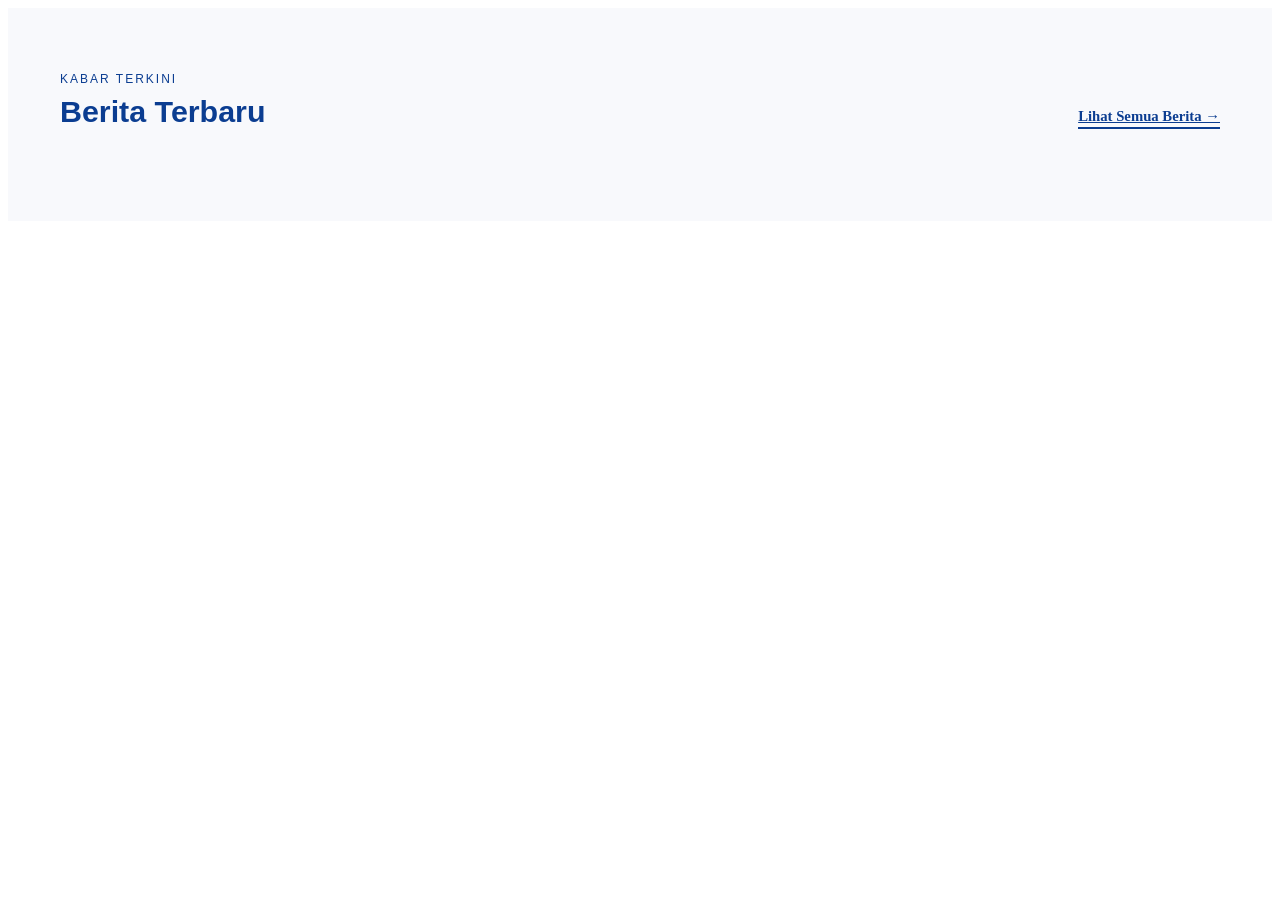
<file: snippet-berita-terbaru-home.html>
<!-- =====================================================
     CARA PAKAI DI index.html
     1. Sebelum tag </head>, tambahkan CSS di bawah (atau taruh di file CSS utama).
     2. Taruh potongan <section class="home-berita"> di body index.html,
        di posisi yang diinginkan (misalnya setelah bagian Hero).
     3. Sebelum tag </body>, tambahkan:
          <script src="berita-data.js"></script>
          <script src="home-berita.js"></script>   (atau taruh JS-nya langsung di index.html)
     File berita-data.js HARUS ada di folder yang sama dengan index.html.
===================================================== -->

<!-- ============ CSS (taruh di dalam <style> index.html) ============ -->
<style>
  .home-berita{
    background: #f8f9fc;
    padding: 64px 0;
  }
  .home-berita .container{
    width:100%;
    max-width:1160px;
    margin:0 auto;
    padding:0 24px;
  }
  .home-berita .section-head{
    display:flex;
    align-items:flex-end;
    justify-content:space-between;
    margin-bottom:28px;
    flex-wrap:wrap;
    gap:12px;
  }
  .home-berita .section-head p.eyebrow{
    font-family:"Poppins", sans-serif;
    font-size:0.75rem;
    letter-spacing:2px;
    text-transform:uppercase;
    color:#0b3d91;
    margin:0 0 8px;
  }
  .home-berita .section-head h2{
    font-family:"Montserrat", sans-serif;
    font-size:1.9rem;
    margin:0;
    color:#0b3d91;
  }
  .home-berita .see-all{
    font-weight:700;
    color:#0b3d91;
    border-bottom:2px solid #0b3d91;
    padding-bottom:2px;
    font-size:0.92rem;
  }
  .home-berita-grid{
    display:grid;
    grid-template-columns:repeat(3, 1fr);
    gap:24px;
  }
  .home-berita-card{
    background:#fff;
    border-radius:10px;
    overflow:hidden;
    box-shadow:0 8px 24px rgba(11,61,145,0.08);
    text-decoration:none;
    color:inherit;
    display:flex;
    flex-direction:column;
    transition:transform .2s ease, box-shadow .2s ease;
  }
  .home-berita-card:hover{
    transform:translateY(-4px);
    box-shadow:0 14px 30px rgba(11,61,145,0.14);
  }
  .home-berita-card img{ width:100%; height:170px; object-fit:cover; display:block; }
  .home-berita-card .body{ padding:18px 20px 22px; }
  .home-berita-card .tag{
    display:inline-block;
    font-family:"Poppins", sans-serif;
    font-size:0.68rem;
    font-weight:600;
    text-transform:uppercase;
    letter-spacing:0.5px;
    color:#0b3d91;
    background:rgba(11,61,145,0.25);
    border:1px solid rgba(11,61,145,0.6);
    padding:3px 9px;
    border-radius:6px;
    margin-bottom:10px;
  }
  .home-berita-card h3{
    font-family:"Montserrat", sans-serif;
    font-size:1.05rem;
    line-height:1.3;
    margin:0 0 10px;
    color:#1C1C1C;
  }
  .home-berita-card p{
    font-size:0.85rem;
    color:#6B7280;
    margin:0 0 14px;
  }
  .home-berita-card .date{
    font-family:"Poppins", sans-serif;
    font-size:0.72rem;
    color:#6B7280;
  }
  @media (max-width:900px){
    .home-berita-grid{ grid-template-columns:1fr; }
  }
</style>

<!-- ============ HTML (taruh di dalam <body> index.html) ============ -->
<section class="home-berita">
  <div class="container">
    <div class="section-head">
      <div>
        <p class="eyebrow">Kabar Terkini</p>
        <h2>Berita Terbaru</h2>
      </div>
      <a class="see-all" href="berita.html">Lihat Semua Berita &rarr;</a>
    </div>
    <div class="home-berita-grid" id="homeBeritaGrid">
      <!-- diisi otomatis oleh JavaScript dari berita-data.js -->
    </div>
  </div>
</section>

<!-- ============ JS (taruh sebelum </body>, setelah berita-data.js) ============ -->
<script>
  (function renderHomeBerita(){
    const grid = document.getElementById("homeBeritaGrid");
    if (!grid || typeof getBeritaTerbaru !== "function") return;

    const terbaru = getBeritaTerbaru(3);
    grid.innerHTML = terbaru.map(b => `
      <a class="home-berita-card" href="berita.html">
        <img src="${b.gambar}" alt="${b.judul}">
        <div class="body">
          <span class="tag">${b.kategori}</span>
          <h3>${b.judul}</h3>
          <p>${b.ringkasan}</p>
          <span class="date">${formatTanggalID(b.tanggal)}</span>
        </div>
      </a>`).join("");
  })();
</script>
</file>
